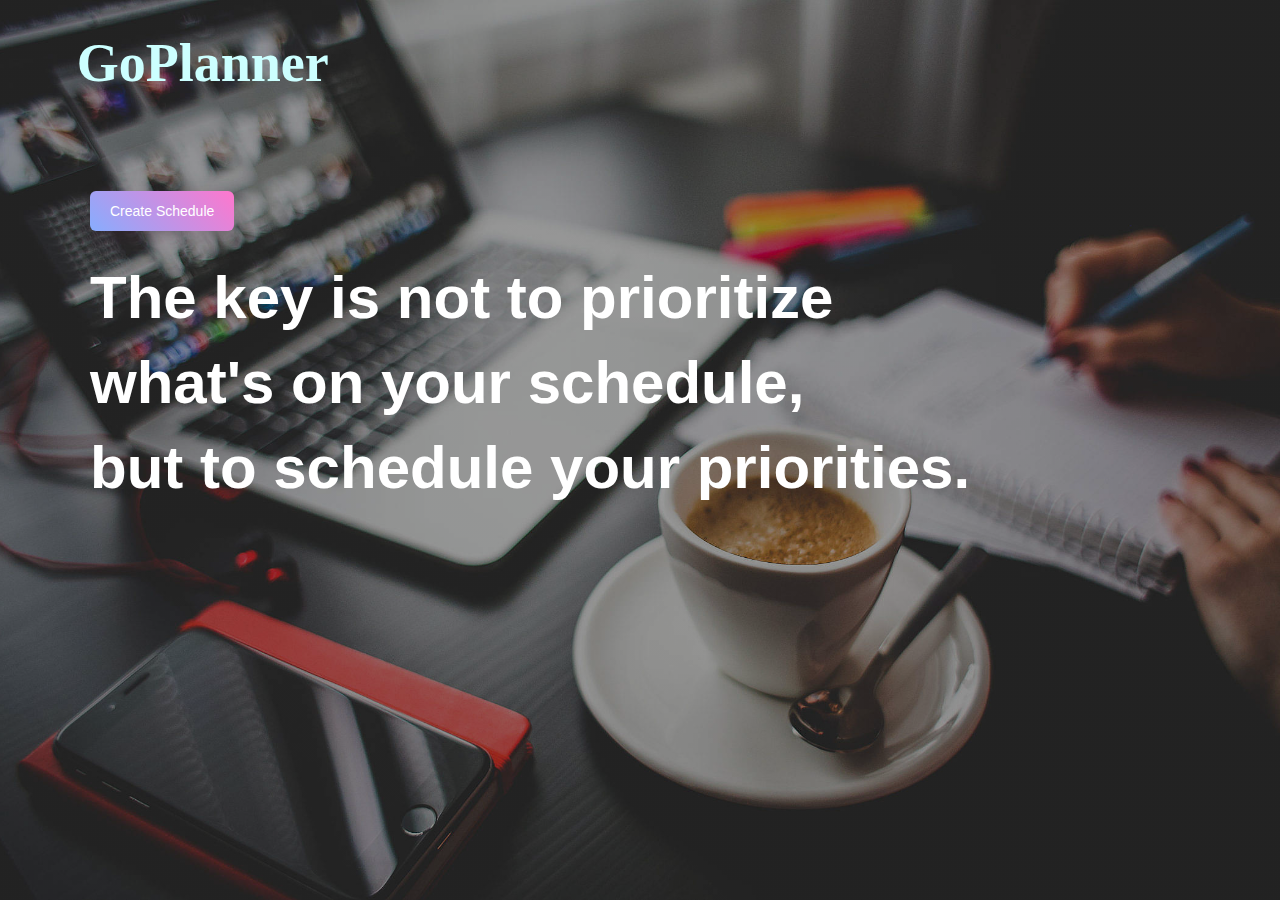
<file: index.html>
<!DOCTYPE html>
<html>

	<head>


		<title>Go Planner</title>

		<link rel="stylesheet" type="text/css" href="style.css">

		<link rel="stylesheet" type="text/css" href="bootstrap/bootstrap-theme.min.css">

		<link rel="stylesheet" type="text/css" href="bootstrap/bootstrap.min.css">

	</head>

	<body>

		<section class="container" id="home">
			
			<div class="row">

		<!-- Web Logo -->
				
				<div class="logo">

				<h1 id="textlogo">GoPlanner</h1>

				</div>

			</div>

			<br>
			<br>
			<br>
			<br>

			<div class="row" id="content">

			<!-- Create Schedule Button -->
				
				<a href="taskandsched.html" class="firstbtn">Create Schedule</a>

			<!-- Quote -->
			
				<h1>The key is not to prioritize <br> what's on your schedule, <br> but to schedule your priorities.</h1>

			</div>

		</section>

		

	</body>

</html>
</file>
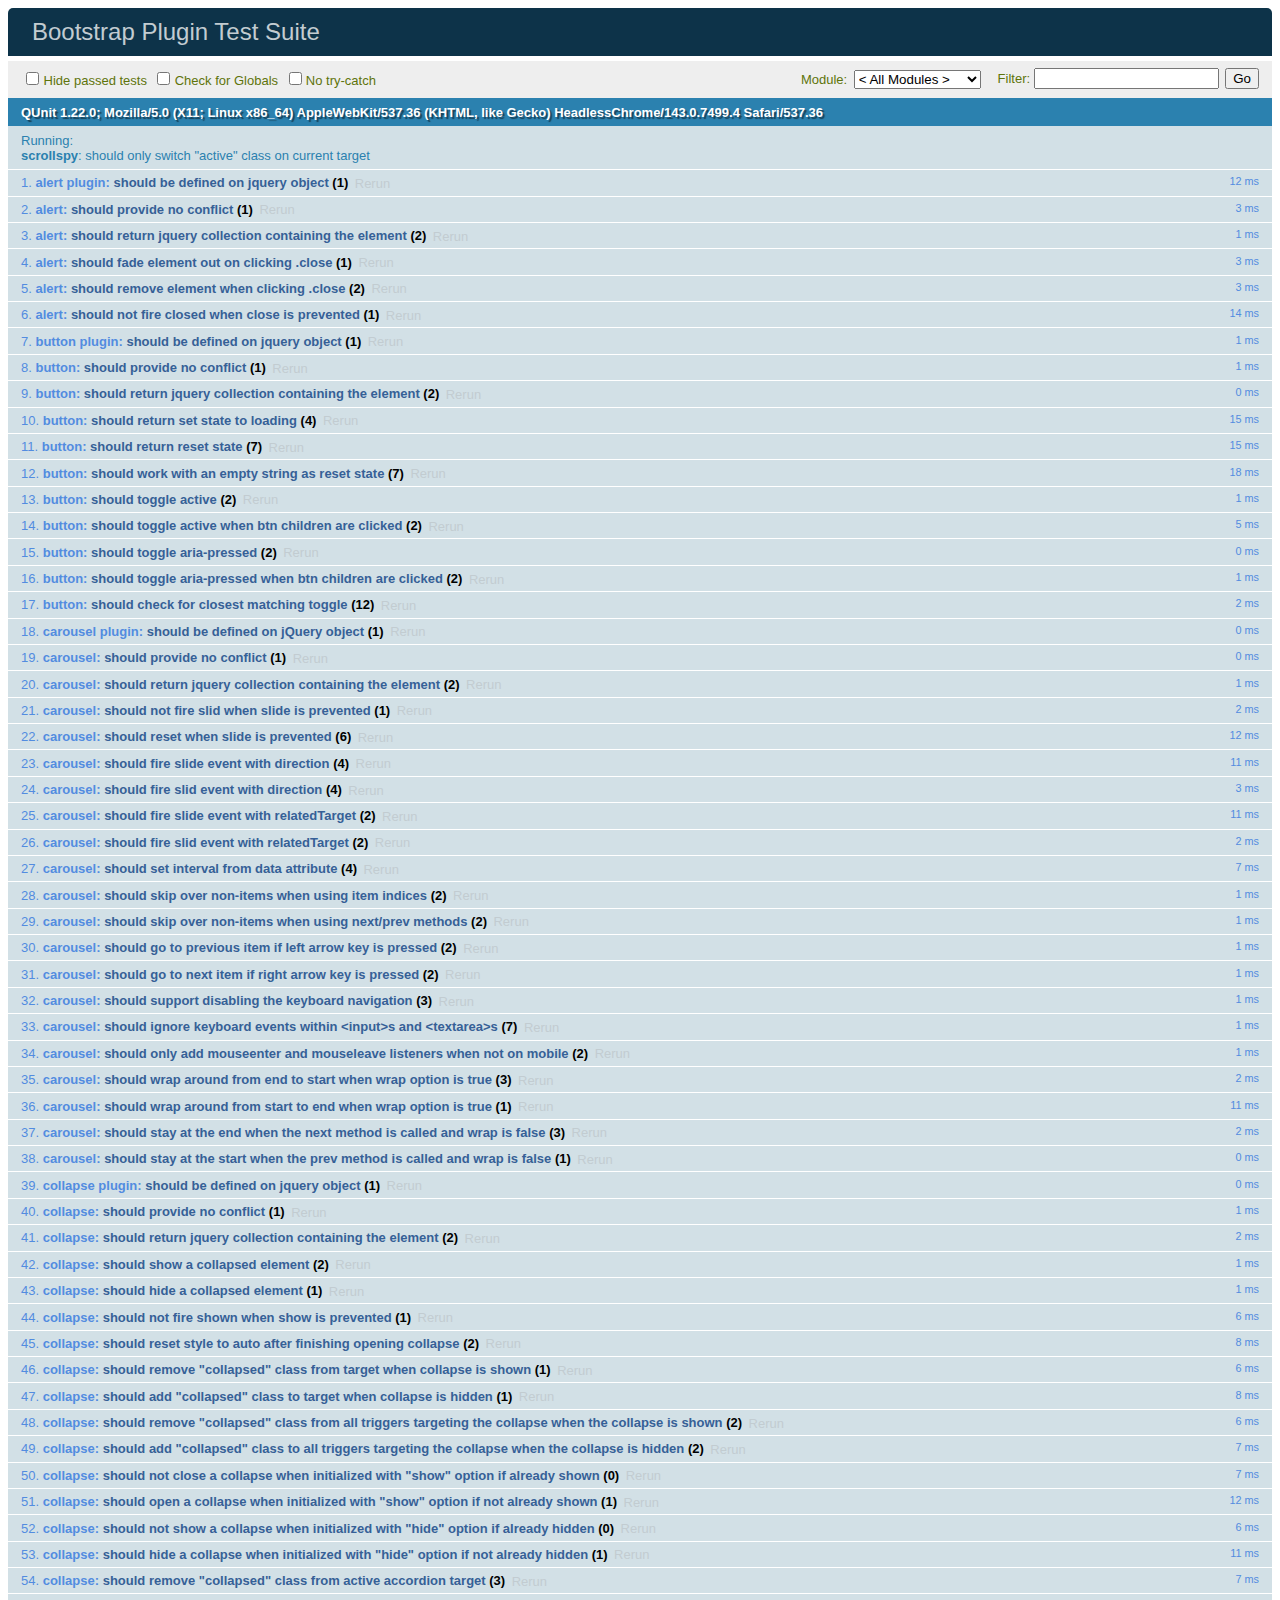
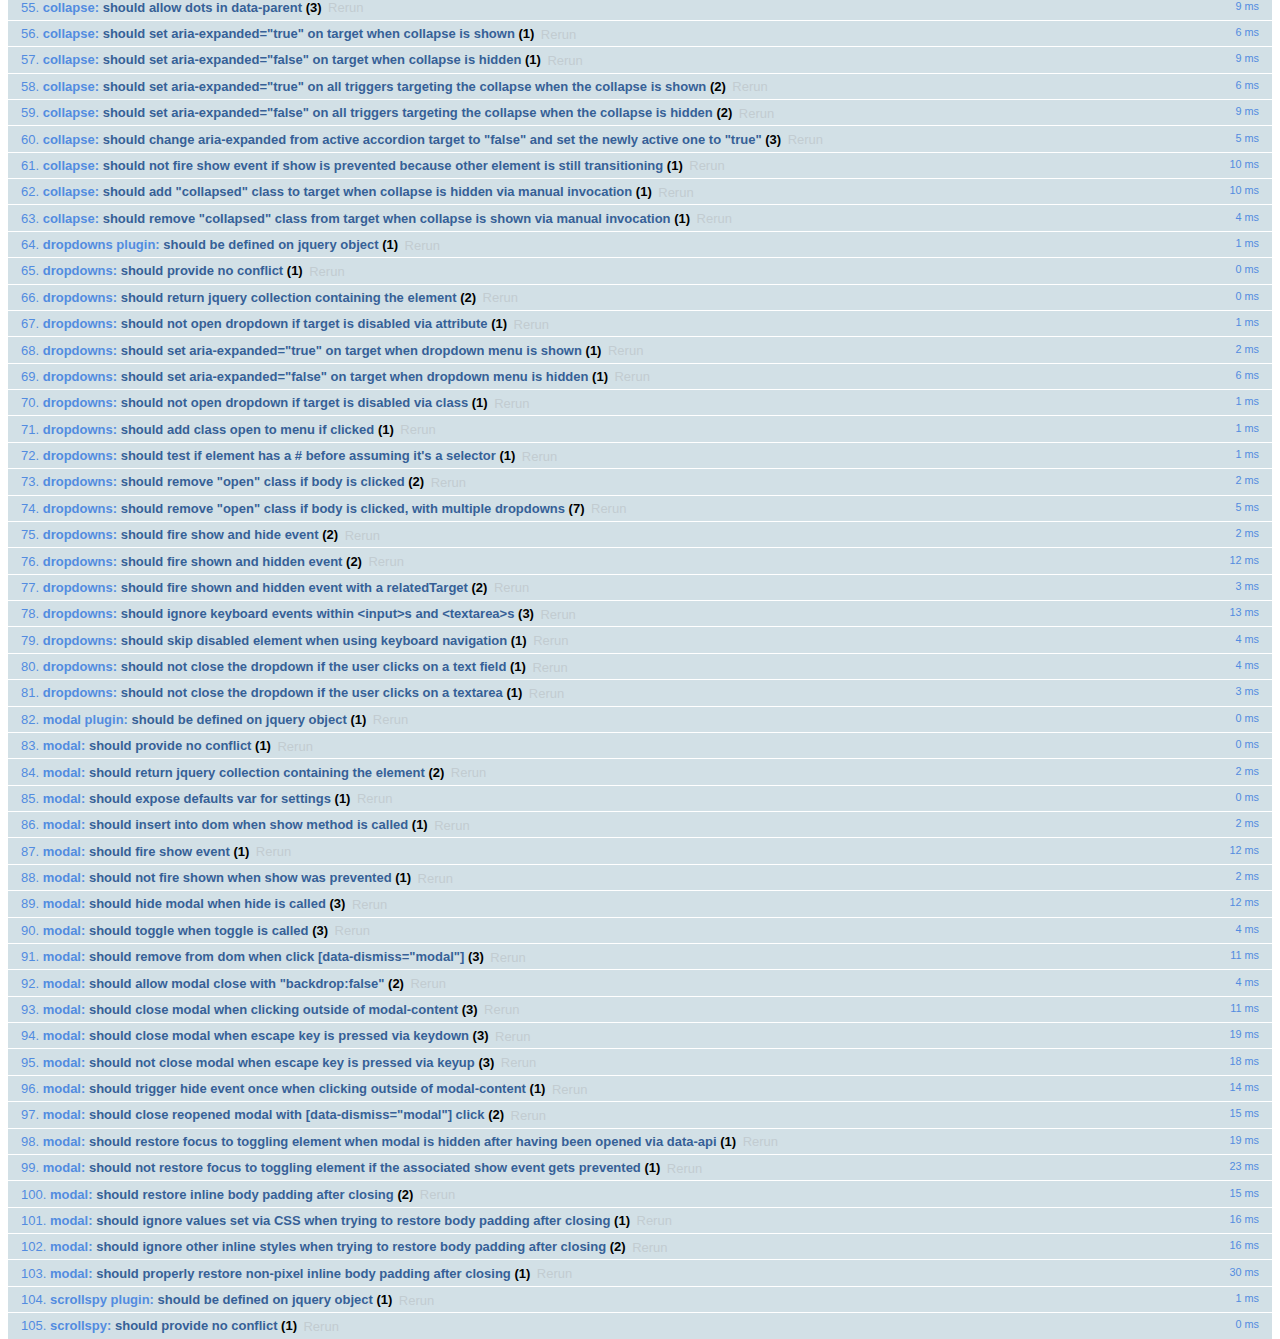
<file: bootstrap/bootstrap-3.3.7/js/tests/index.html>
<!DOCTYPE html>
<html>
  <head>
    <meta charset="utf-8">
    <title>Bootstrap Plugin Test Suite</title>
    <meta name="viewport" content="width=device-width, initial-scale=1">

    <!-- jQuery -->
    <script src="vendor/jquery.min.js"></script>
    <script>
      // Disable jQuery event aliases to ensure we don't accidentally use any of them
      (function () {
        var eventAliases = [
          'blur',
          'focus',
          'focusin',
          'focusout',
          'load',
          'resize',
          'scroll',
          'unload',
          'click',
          'dblclick',
          'mousedown',
          'mouseup',
          'mousemove',
          'mouseover',
          'mouseout',
          'mouseenter',
          'mouseleave',
          'change',
          'select',
          'submit',
          'keydown',
          'keypress',
          'keyup',
          'error',
          'contextmenu',
          'hover',
          'bind',
          'unbind',
          'delegate',
          'undelegate'
        ]
        for (var i = 0; i < eventAliases.length; i++) {
          var eventAlias = eventAliases[i]
          $.fn[eventAlias] = function () {
            throw new Error('Using the ".' + eventAlias + '()" method is not allowed, so that Bootstrap can be compatible with custom jQuery builds which exclude the "event aliases" module that defines said method. See https://github.com/twbs/bootstrap/blob/master/CONTRIBUTING.md#js')
          }
        }
      })()
    </script>

    <!-- QUnit -->
    <link rel="stylesheet" href="vendor/qunit.css" media="screen">
    <script src="vendor/qunit.js"></script>
    <script>
      // See https://github.com/axemclion/grunt-saucelabs#test-result-details-with-qunit
      var log = []
      // Require assert.expect in each test
      QUnit.config.requireExpects = true
      QUnit.done(function (testResults) {
        var tests = []
        for (var i = 0, len = log.length; i < len; i++) {
          var details = log[i]
          tests.push({
            name: details.name,
            result: details.result,
            expected: details.expected,
            actual: details.actual,
            source: details.source
          })
        }
        testResults.tests = tests

        window.global_test_results = testResults
      })

      QUnit.testStart(function (testDetails) {
        $(window).scrollTop(0)
        QUnit.log(function (details) {
          if (!details.result) {
            details.name = testDetails.name
            log.push(details)
          }
        })
      })

      // Cleanup
      QUnit.testDone(function () {
        $('#qunit-fixture').empty()
        $('#modal-test, .modal-backdrop').remove()
      })

      // Display fixture on-screen on iOS to avoid false positives
      if (/iPhone|iPad|iPod/.test(navigator.userAgent)) {
        QUnit.begin(function() {
          $('#qunit-fixture').css({ top: 0, left: 0 })
        })

        QUnit.done(function () {
          $('#qunit-fixture').css({ top: '', left: '' })
        })
      }

      // Disable deprecated global QUnit method aliases in preparation for QUnit v2
      (function () {
        var methodNames = [
          'async',
          'asyncTest',
          'deepEqual',
          'equal',
          'expect',
          'module',
          'notDeepEqual',
          'notEqual',
          'notPropEqual',
          'notStrictEqual',
          'ok',
          'propEqual',
          'push',
          'start',
          'stop',
          'strictEqual',
          'test',
          'throws'
        ];
        for (var i = 0; i < methodNames.length; i++) {
          var methodName = methodNames[i];
          window[methodName] = undefined;
        }
      })();
    </script>

    <!-- Plugin sources -->
    <script>$.support.transition = false</script>
    <script src="../../js/alert.js"></script>
    <script src="../../js/button.js"></script>
    <script src="../../js/carousel.js"></script>
    <script src="../../js/collapse.js"></script>
    <script src="../../js/dropdown.js"></script>
    <script src="../../js/modal.js"></script>
    <script src="../../js/scrollspy.js"></script>
    <script src="../../js/tab.js"></script>
    <script src="../../js/tooltip.js"></script>
    <script src="../../js/popover.js"></script>
    <script src="../../js/affix.js"></script>

    <!-- Unit tests -->
    <script src="unit/alert.js"></script>
    <script src="unit/button.js"></script>
    <script src="unit/carousel.js"></script>
    <script src="unit/collapse.js"></script>
    <script src="unit/dropdown.js"></script>
    <script src="unit/modal.js"></script>
    <script src="unit/scrollspy.js"></script>
    <script src="unit/tab.js"></script>
    <script src="unit/tooltip.js"></script>
    <script src="unit/popover.js"></script>
    <script src="unit/affix.js"></script>

  </head>
  <body>
    <div id="qunit-container">
      <div id="qunit"></div>
      <div id="qunit-fixture"></div>
    </div>
  </body>
</html>
</file>
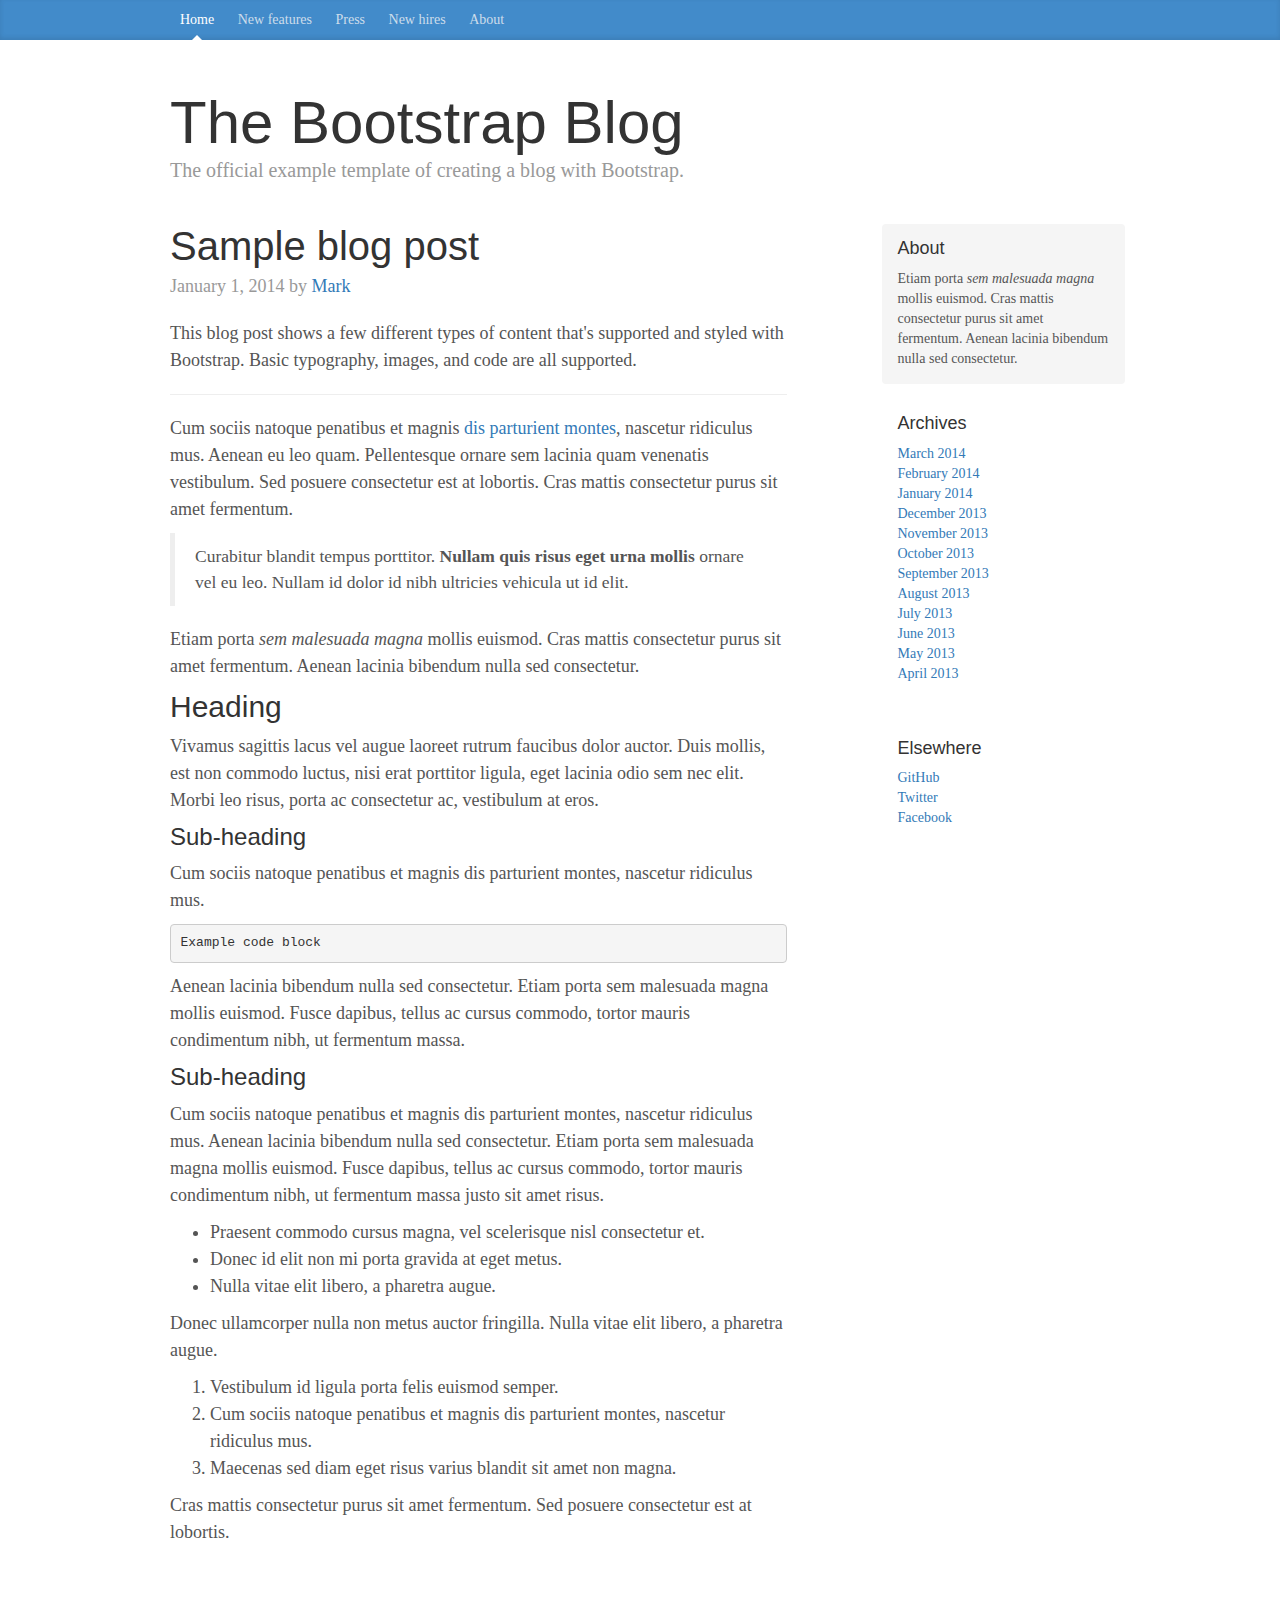
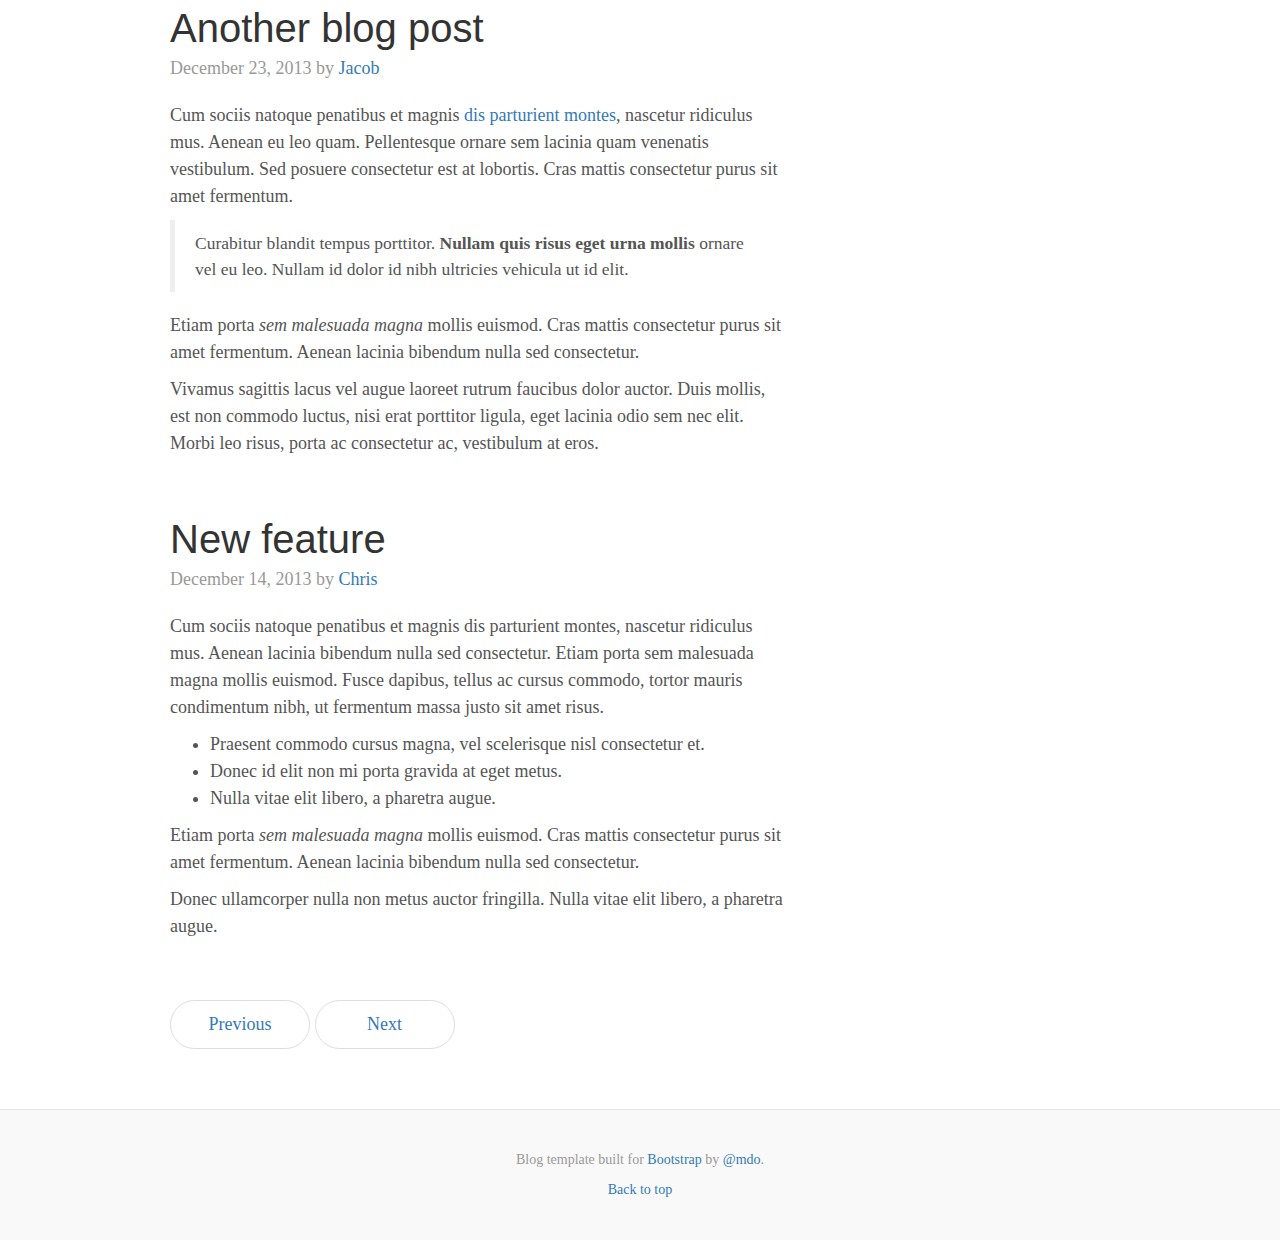
<file: bootstrap/bootstrap-3.3.7/docs/examples/blog/index.html>
<!DOCTYPE html>
<html lang="en">
  <head>
    <meta charset="utf-8">
    <meta http-equiv="X-UA-Compatible" content="IE=edge">
    <meta name="viewport" content="width=device-width, initial-scale=1">
    <!-- The above 3 meta tags *must* come first in the head; any other head content must come *after* these tags -->
    <meta name="description" content="">
    <meta name="author" content="">
    <link rel="icon" href="../../favicon.ico">

    <title>Blog Template for Bootstrap</title>

    <!-- Bootstrap core CSS -->
    <link href="../../dist/css/bootstrap.min.css" rel="stylesheet">

    <!-- IE10 viewport hack for Surface/desktop Windows 8 bug -->
    <link href="../../assets/css/ie10-viewport-bug-workaround.css" rel="stylesheet">

    <!-- Custom styles for this template -->
    <link href="blog.css" rel="stylesheet">

    <!-- Just for debugging purposes. Don't actually copy these 2 lines! -->
    <!--[if lt IE 9]><script src="../../assets/js/ie8-responsive-file-warning.js"></script><![endif]-->
    <script src="../../assets/js/ie-emulation-modes-warning.js"></script>

    <!-- HTML5 shim and Respond.js for IE8 support of HTML5 elements and media queries -->
    <!--[if lt IE 9]>
      <script src="https://oss.maxcdn.com/html5shiv/3.7.3/html5shiv.min.js"></script>
      <script src="https://oss.maxcdn.com/respond/1.4.2/respond.min.js"></script>
    <![endif]-->
  </head>

  <body>

    <div class="blog-masthead">
      <div class="container">
        <nav class="blog-nav">
          <a class="blog-nav-item active" href="#">Home</a>
          <a class="blog-nav-item" href="#">New features</a>
          <a class="blog-nav-item" href="#">Press</a>
          <a class="blog-nav-item" href="#">New hires</a>
          <a class="blog-nav-item" href="#">About</a>
        </nav>
      </div>
    </div>

    <div class="container">

      <div class="blog-header">
        <h1 class="blog-title">The Bootstrap Blog</h1>
        <p class="lead blog-description">The official example template of creating a blog with Bootstrap.</p>
      </div>

      <div class="row">

        <div class="col-sm-8 blog-main">

          <div class="blog-post">
            <h2 class="blog-post-title">Sample blog post</h2>
            <p class="blog-post-meta">January 1, 2014 by <a href="#">Mark</a></p>

            <p>This blog post shows a few different types of content that's supported and styled with Bootstrap. Basic typography, images, and code are all supported.</p>
            <hr>
            <p>Cum sociis natoque penatibus et magnis <a href="#">dis parturient montes</a>, nascetur ridiculus mus. Aenean eu leo quam. Pellentesque ornare sem lacinia quam venenatis vestibulum. Sed posuere consectetur est at lobortis. Cras mattis consectetur purus sit amet fermentum.</p>
            <blockquote>
              <p>Curabitur blandit tempus porttitor. <strong>Nullam quis risus eget urna mollis</strong> ornare vel eu leo. Nullam id dolor id nibh ultricies vehicula ut id elit.</p>
            </blockquote>
            <p>Etiam porta <em>sem malesuada magna</em> mollis euismod. Cras mattis consectetur purus sit amet fermentum. Aenean lacinia bibendum nulla sed consectetur.</p>
            <h2>Heading</h2>
            <p>Vivamus sagittis lacus vel augue laoreet rutrum faucibus dolor auctor. Duis mollis, est non commodo luctus, nisi erat porttitor ligula, eget lacinia odio sem nec elit. Morbi leo risus, porta ac consectetur ac, vestibulum at eros.</p>
            <h3>Sub-heading</h3>
            <p>Cum sociis natoque penatibus et magnis dis parturient montes, nascetur ridiculus mus.</p>
            <pre><code>Example code block</code></pre>
            <p>Aenean lacinia bibendum nulla sed consectetur. Etiam porta sem malesuada magna mollis euismod. Fusce dapibus, tellus ac cursus commodo, tortor mauris condimentum nibh, ut fermentum massa.</p>
            <h3>Sub-heading</h3>
            <p>Cum sociis natoque penatibus et magnis dis parturient montes, nascetur ridiculus mus. Aenean lacinia bibendum nulla sed consectetur. Etiam porta sem malesuada magna mollis euismod. Fusce dapibus, tellus ac cursus commodo, tortor mauris condimentum nibh, ut fermentum massa justo sit amet risus.</p>
            <ul>
              <li>Praesent commodo cursus magna, vel scelerisque nisl consectetur et.</li>
              <li>Donec id elit non mi porta gravida at eget metus.</li>
              <li>Nulla vitae elit libero, a pharetra augue.</li>
            </ul>
            <p>Donec ullamcorper nulla non metus auctor fringilla. Nulla vitae elit libero, a pharetra augue.</p>
            <ol>
              <li>Vestibulum id ligula porta felis euismod semper.</li>
              <li>Cum sociis natoque penatibus et magnis dis parturient montes, nascetur ridiculus mus.</li>
              <li>Maecenas sed diam eget risus varius blandit sit amet non magna.</li>
            </ol>
            <p>Cras mattis consectetur purus sit amet fermentum. Sed posuere consectetur est at lobortis.</p>
          </div><!-- /.blog-post -->

          <div class="blog-post">
            <h2 class="blog-post-title">Another blog post</h2>
            <p class="blog-post-meta">December 23, 2013 by <a href="#">Jacob</a></p>

            <p>Cum sociis natoque penatibus et magnis <a href="#">dis parturient montes</a>, nascetur ridiculus mus. Aenean eu leo quam. Pellentesque ornare sem lacinia quam venenatis vestibulum. Sed posuere consectetur est at lobortis. Cras mattis consectetur purus sit amet fermentum.</p>
            <blockquote>
              <p>Curabitur blandit tempus porttitor. <strong>Nullam quis risus eget urna mollis</strong> ornare vel eu leo. Nullam id dolor id nibh ultricies vehicula ut id elit.</p>
            </blockquote>
            <p>Etiam porta <em>sem malesuada magna</em> mollis euismod. Cras mattis consectetur purus sit amet fermentum. Aenean lacinia bibendum nulla sed consectetur.</p>
            <p>Vivamus sagittis lacus vel augue laoreet rutrum faucibus dolor auctor. Duis mollis, est non commodo luctus, nisi erat porttitor ligula, eget lacinia odio sem nec elit. Morbi leo risus, porta ac consectetur ac, vestibulum at eros.</p>
          </div><!-- /.blog-post -->

          <div class="blog-post">
            <h2 class="blog-post-title">New feature</h2>
            <p class="blog-post-meta">December 14, 2013 by <a href="#">Chris</a></p>

            <p>Cum sociis natoque penatibus et magnis dis parturient montes, nascetur ridiculus mus. Aenean lacinia bibendum nulla sed consectetur. Etiam porta sem malesuada magna mollis euismod. Fusce dapibus, tellus ac cursus commodo, tortor mauris condimentum nibh, ut fermentum massa justo sit amet risus.</p>
            <ul>
              <li>Praesent commodo cursus magna, vel scelerisque nisl consectetur et.</li>
              <li>Donec id elit non mi porta gravida at eget metus.</li>
              <li>Nulla vitae elit libero, a pharetra augue.</li>
            </ul>
            <p>Etiam porta <em>sem malesuada magna</em> mollis euismod. Cras mattis consectetur purus sit amet fermentum. Aenean lacinia bibendum nulla sed consectetur.</p>
            <p>Donec ullamcorper nulla non metus auctor fringilla. Nulla vitae elit libero, a pharetra augue.</p>
          </div><!-- /.blog-post -->

          <nav>
            <ul class="pager">
              <li><a href="#">Previous</a></li>
              <li><a href="#">Next</a></li>
            </ul>
          </nav>

        </div><!-- /.blog-main -->

        <div class="col-sm-3 col-sm-offset-1 blog-sidebar">
          <div class="sidebar-module sidebar-module-inset">
            <h4>About</h4>
            <p>Etiam porta <em>sem malesuada magna</em> mollis euismod. Cras mattis consectetur purus sit amet fermentum. Aenean lacinia bibendum nulla sed consectetur.</p>
          </div>
          <div class="sidebar-module">
            <h4>Archives</h4>
            <ol class="list-unstyled">
              <li><a href="#">March 2014</a></li>
              <li><a href="#">February 2014</a></li>
              <li><a href="#">January 2014</a></li>
              <li><a href="#">December 2013</a></li>
              <li><a href="#">November 2013</a></li>
              <li><a href="#">October 2013</a></li>
              <li><a href="#">September 2013</a></li>
              <li><a href="#">August 2013</a></li>
              <li><a href="#">July 2013</a></li>
              <li><a href="#">June 2013</a></li>
              <li><a href="#">May 2013</a></li>
              <li><a href="#">April 2013</a></li>
            </ol>
          </div>
          <div class="sidebar-module">
            <h4>Elsewhere</h4>
            <ol class="list-unstyled">
              <li><a href="#">GitHub</a></li>
              <li><a href="#">Twitter</a></li>
              <li><a href="#">Facebook</a></li>
            </ol>
          </div>
        </div><!-- /.blog-sidebar -->

      </div><!-- /.row -->

    </div><!-- /.container -->

    <footer class="blog-footer">
      <p>Blog template built for <a href="http://getbootstrap.com">Bootstrap</a> by <a href="https://twitter.com/mdo">@mdo</a>.</p>
      <p>
        <a href="#">Back to top</a>
      </p>
    </footer>


    <!-- Bootstrap core JavaScript
    ================================================== -->
    <!-- Placed at the end of the document so the pages load faster -->
    <script src="https://ajax.googleapis.com/ajax/libs/jquery/1.12.4/jquery.min.js"></script>
    <script>window.jQuery || document.write('<script src="../../assets/js/vendor/jquery.min.js"><\/script>')</script>
    <script src="../../dist/js/bootstrap.min.js"></script>
    <!-- IE10 viewport hack for Surface/desktop Windows 8 bug -->
    <script src="../../assets/js/ie10-viewport-bug-workaround.js"></script>
  </body>
</html>
</file>
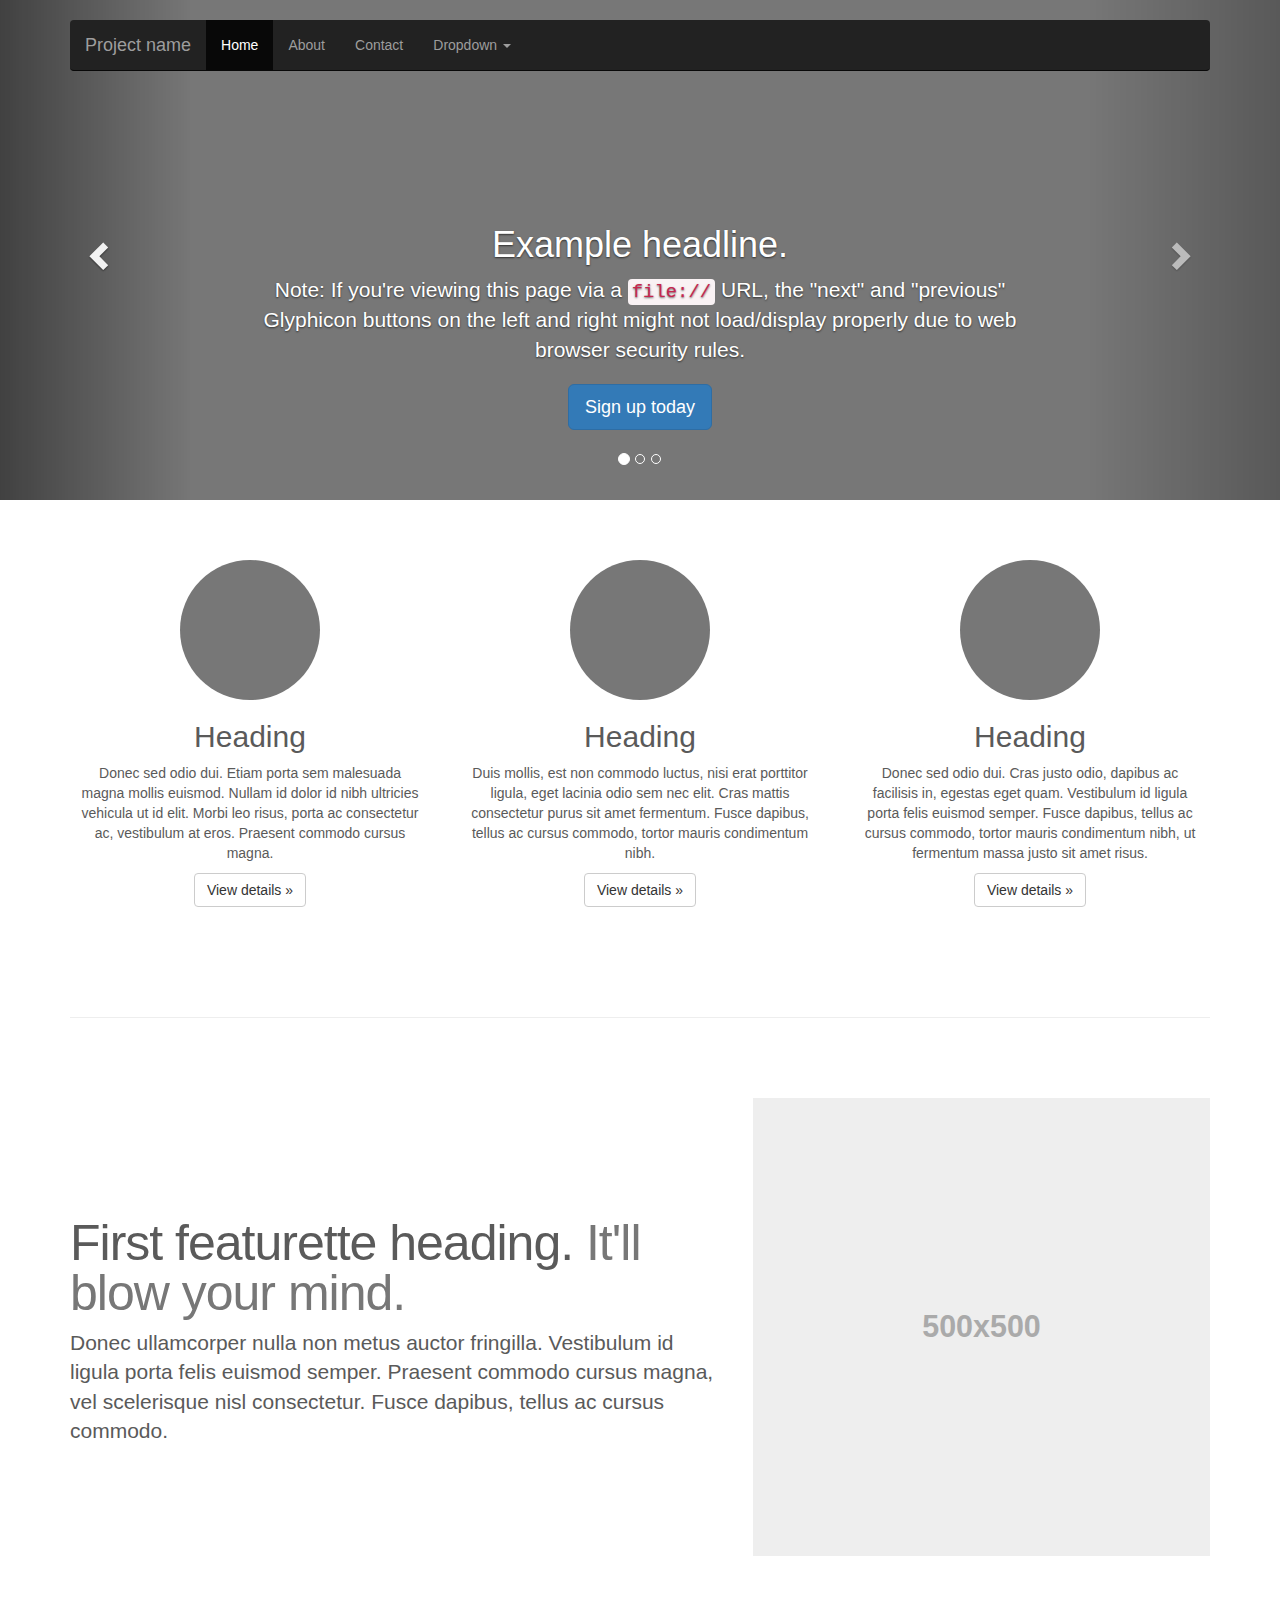
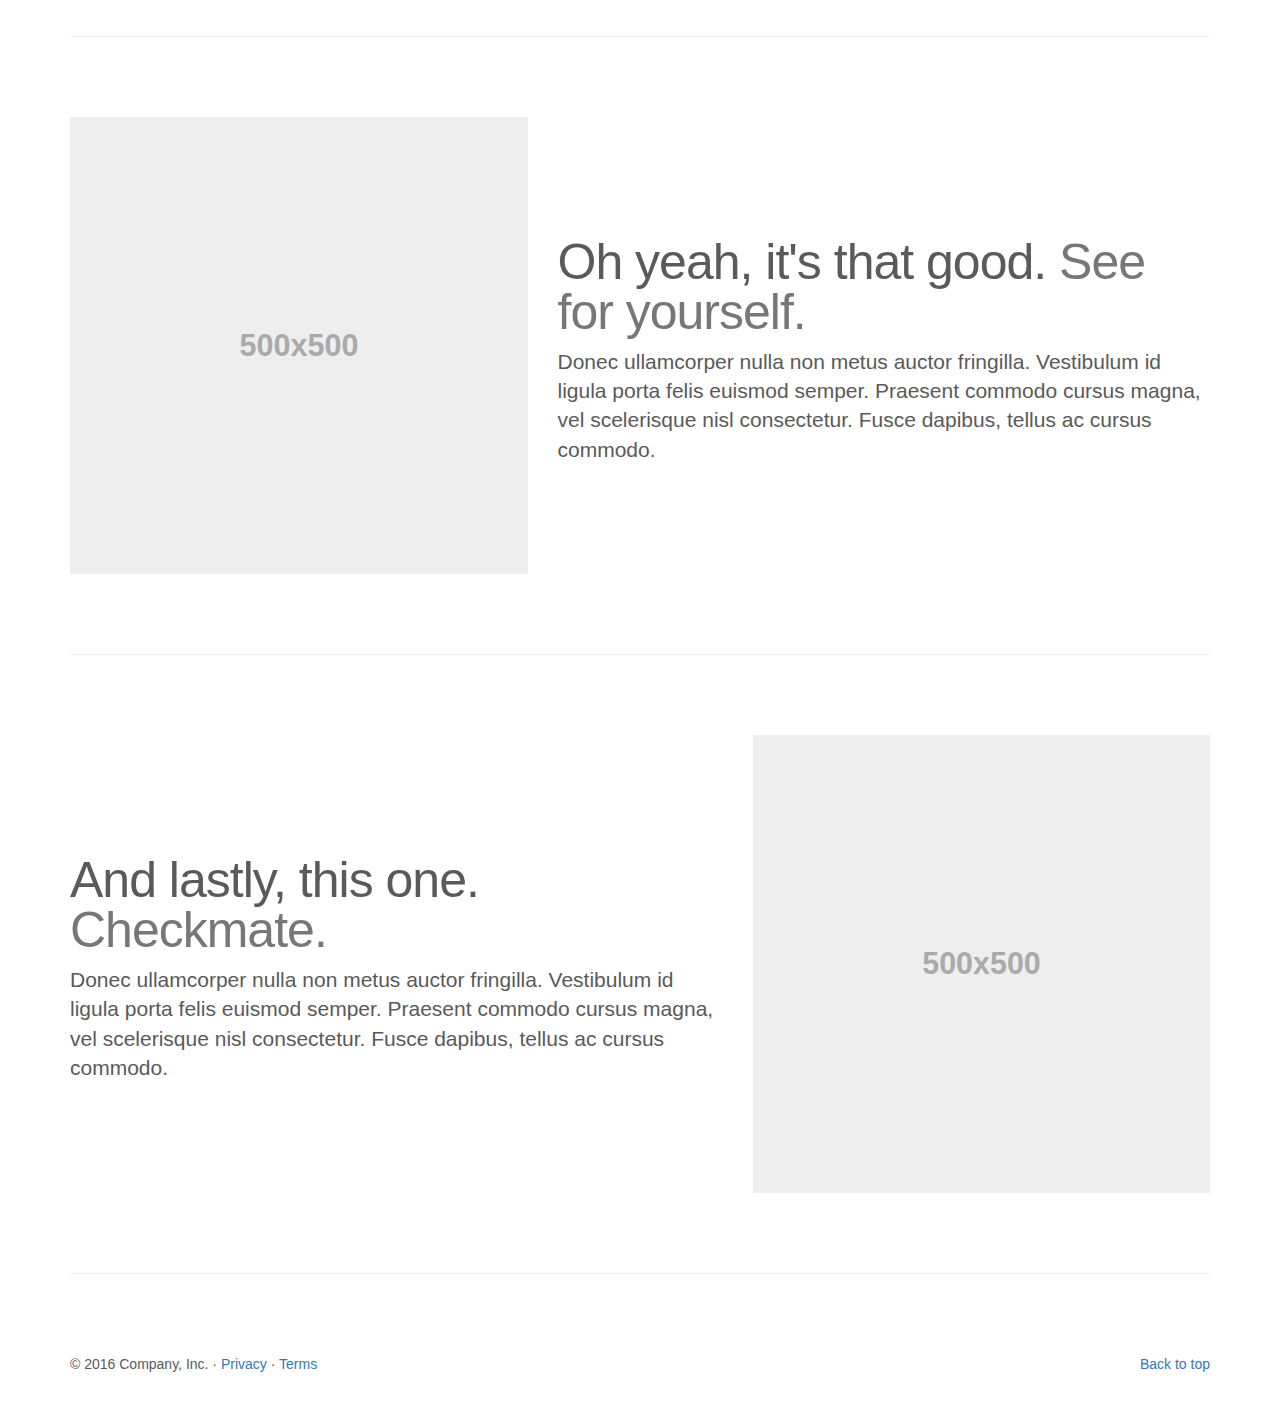
<file: bootstrap/bootstrap-3.3.7/docs/examples/carousel/index.html>
<!DOCTYPE html>
<html lang="en">
  <head>
    <meta charset="utf-8">
    <meta http-equiv="X-UA-Compatible" content="IE=edge">
    <meta name="viewport" content="width=device-width, initial-scale=1">
    <!-- The above 3 meta tags *must* come first in the head; any other head content must come *after* these tags -->
    <meta name="description" content="">
    <meta name="author" content="">
    <link rel="icon" href="../../favicon.ico">

    <title>Carousel Template for Bootstrap</title>

    <!-- Bootstrap core CSS -->
    <link href="../../dist/css/bootstrap.min.css" rel="stylesheet">

    <!-- IE10 viewport hack for Surface/desktop Windows 8 bug -->
    <link href="../../assets/css/ie10-viewport-bug-workaround.css" rel="stylesheet">

    <!-- Just for debugging purposes. Don't actually copy these 2 lines! -->
    <!--[if lt IE 9]><script src="../../assets/js/ie8-responsive-file-warning.js"></script><![endif]-->
    <script src="../../assets/js/ie-emulation-modes-warning.js"></script>

    <!-- HTML5 shim and Respond.js for IE8 support of HTML5 elements and media queries -->
    <!--[if lt IE 9]>
      <script src="https://oss.maxcdn.com/html5shiv/3.7.3/html5shiv.min.js"></script>
      <script src="https://oss.maxcdn.com/respond/1.4.2/respond.min.js"></script>
    <![endif]-->

    <!-- Custom styles for this template -->
    <link href="carousel.css" rel="stylesheet">
  </head>
<!-- NAVBAR
================================================== -->
  <body>
    <div class="navbar-wrapper">
      <div class="container">

        <nav class="navbar navbar-inverse navbar-static-top">
          <div class="container">
            <div class="navbar-header">
              <button type="button" class="navbar-toggle collapsed" data-toggle="collapse" data-target="#navbar" aria-expanded="false" aria-controls="navbar">
                <span class="sr-only">Toggle navigation</span>
                <span class="icon-bar"></span>
                <span class="icon-bar"></span>
                <span class="icon-bar"></span>
              </button>
              <a class="navbar-brand" href="#">Project name</a>
            </div>
            <div id="navbar" class="navbar-collapse collapse">
              <ul class="nav navbar-nav">
                <li class="active"><a href="#">Home</a></li>
                <li><a href="#about">About</a></li>
                <li><a href="#contact">Contact</a></li>
                <li class="dropdown">
                  <a href="#" class="dropdown-toggle" data-toggle="dropdown" role="button" aria-haspopup="true" aria-expanded="false">Dropdown <span class="caret"></span></a>
                  <ul class="dropdown-menu">
                    <li><a href="#">Action</a></li>
                    <li><a href="#">Another action</a></li>
                    <li><a href="#">Something else here</a></li>
                    <li role="separator" class="divider"></li>
                    <li class="dropdown-header">Nav header</li>
                    <li><a href="#">Separated link</a></li>
                    <li><a href="#">One more separated link</a></li>
                  </ul>
                </li>
              </ul>
            </div>
          </div>
        </nav>

      </div>
    </div>


    <!-- Carousel
    ================================================== -->
    <div id="myCarousel" class="carousel slide" data-ride="carousel">
      <!-- Indicators -->
      <ol class="carousel-indicators">
        <li data-target="#myCarousel" data-slide-to="0" class="active"></li>
        <li data-target="#myCarousel" data-slide-to="1"></li>
        <li data-target="#myCarousel" data-slide-to="2"></li>
      </ol>
      <div class="carousel-inner" role="listbox">
        <div class="item active">
          <img class="first-slide" src="[data-uri]" alt="First slide">
          <div class="container">
            <div class="carousel-caption">
              <h1>Example headline.</h1>
              <p>Note: If you're viewing this page via a <code>file://</code> URL, the "next" and "previous" Glyphicon buttons on the left and right might not load/display properly due to web browser security rules.</p>
              <p><a class="btn btn-lg btn-primary" href="#" role="button">Sign up today</a></p>
            </div>
          </div>
        </div>
        <div class="item">
          <img class="second-slide" src="[data-uri]" alt="Second slide">
          <div class="container">
            <div class="carousel-caption">
              <h1>Another example headline.</h1>
              <p>Cras justo odio, dapibus ac facilisis in, egestas eget quam. Donec id elit non mi porta gravida at eget metus. Nullam id dolor id nibh ultricies vehicula ut id elit.</p>
              <p><a class="btn btn-lg btn-primary" href="#" role="button">Learn more</a></p>
            </div>
          </div>
        </div>
        <div class="item">
          <img class="third-slide" src="[data-uri]" alt="Third slide">
          <div class="container">
            <div class="carousel-caption">
              <h1>One more for good measure.</h1>
              <p>Cras justo odio, dapibus ac facilisis in, egestas eget quam. Donec id elit non mi porta gravida at eget metus. Nullam id dolor id nibh ultricies vehicula ut id elit.</p>
              <p><a class="btn btn-lg btn-primary" href="#" role="button">Browse gallery</a></p>
            </div>
          </div>
        </div>
      </div>
      <a class="left carousel-control" href="#myCarousel" role="button" data-slide="prev">
        <span class="glyphicon glyphicon-chevron-left" aria-hidden="true"></span>
        <span class="sr-only">Previous</span>
      </a>
      <a class="right carousel-control" href="#myCarousel" role="button" data-slide="next">
        <span class="glyphicon glyphicon-chevron-right" aria-hidden="true"></span>
        <span class="sr-only">Next</span>
      </a>
    </div><!-- /.carousel -->


    <!-- Marketing messaging and featurettes
    ================================================== -->
    <!-- Wrap the rest of the page in another container to center all the content. -->

    <div class="container marketing">

      <!-- Three columns of text below the carousel -->
      <div class="row">
        <div class="col-lg-4">
          <img class="img-circle" src="[data-uri]" alt="Generic placeholder image" width="140" height="140">
          <h2>Heading</h2>
          <p>Donec sed odio dui. Etiam porta sem malesuada magna mollis euismod. Nullam id dolor id nibh ultricies vehicula ut id elit. Morbi leo risus, porta ac consectetur ac, vestibulum at eros. Praesent commodo cursus magna.</p>
          <p><a class="btn btn-default" href="#" role="button">View details &raquo;</a></p>
        </div><!-- /.col-lg-4 -->
        <div class="col-lg-4">
          <img class="img-circle" src="[data-uri]" alt="Generic placeholder image" width="140" height="140">
          <h2>Heading</h2>
          <p>Duis mollis, est non commodo luctus, nisi erat porttitor ligula, eget lacinia odio sem nec elit. Cras mattis consectetur purus sit amet fermentum. Fusce dapibus, tellus ac cursus commodo, tortor mauris condimentum nibh.</p>
          <p><a class="btn btn-default" href="#" role="button">View details &raquo;</a></p>
        </div><!-- /.col-lg-4 -->
        <div class="col-lg-4">
          <img class="img-circle" src="[data-uri]" alt="Generic placeholder image" width="140" height="140">
          <h2>Heading</h2>
          <p>Donec sed odio dui. Cras justo odio, dapibus ac facilisis in, egestas eget quam. Vestibulum id ligula porta felis euismod semper. Fusce dapibus, tellus ac cursus commodo, tortor mauris condimentum nibh, ut fermentum massa justo sit amet risus.</p>
          <p><a class="btn btn-default" href="#" role="button">View details &raquo;</a></p>
        </div><!-- /.col-lg-4 -->
      </div><!-- /.row -->


      <!-- START THE FEATURETTES -->

      <hr class="featurette-divider">

      <div class="row featurette">
        <div class="col-md-7">
          <h2 class="featurette-heading">First featurette heading. <span class="text-muted">It'll blow your mind.</span></h2>
          <p class="lead">Donec ullamcorper nulla non metus auctor fringilla. Vestibulum id ligula porta felis euismod semper. Praesent commodo cursus magna, vel scelerisque nisl consectetur. Fusce dapibus, tellus ac cursus commodo.</p>
        </div>
        <div class="col-md-5">
          <img class="featurette-image img-responsive center-block" data-src="holder.js/500x500/auto" alt="Generic placeholder image">
        </div>
      </div>

      <hr class="featurette-divider">

      <div class="row featurette">
        <div class="col-md-7 col-md-push-5">
          <h2 class="featurette-heading">Oh yeah, it's that good. <span class="text-muted">See for yourself.</span></h2>
          <p class="lead">Donec ullamcorper nulla non metus auctor fringilla. Vestibulum id ligula porta felis euismod semper. Praesent commodo cursus magna, vel scelerisque nisl consectetur. Fusce dapibus, tellus ac cursus commodo.</p>
        </div>
        <div class="col-md-5 col-md-pull-7">
          <img class="featurette-image img-responsive center-block" data-src="holder.js/500x500/auto" alt="Generic placeholder image">
        </div>
      </div>

      <hr class="featurette-divider">

      <div class="row featurette">
        <div class="col-md-7">
          <h2 class="featurette-heading">And lastly, this one. <span class="text-muted">Checkmate.</span></h2>
          <p class="lead">Donec ullamcorper nulla non metus auctor fringilla. Vestibulum id ligula porta felis euismod semper. Praesent commodo cursus magna, vel scelerisque nisl consectetur. Fusce dapibus, tellus ac cursus commodo.</p>
        </div>
        <div class="col-md-5">
          <img class="featurette-image img-responsive center-block" data-src="holder.js/500x500/auto" alt="Generic placeholder image">
        </div>
      </div>

      <hr class="featurette-divider">

      <!-- /END THE FEATURETTES -->


      <!-- FOOTER -->
      <footer>
        <p class="pull-right"><a href="#">Back to top</a></p>
        <p>&copy; 2016 Company, Inc. &middot; <a href="#">Privacy</a> &middot; <a href="#">Terms</a></p>
      </footer>

    </div><!-- /.container -->


    <!-- Bootstrap core JavaScript
    ================================================== -->
    <!-- Placed at the end of the document so the pages load faster -->
    <script src="https://ajax.googleapis.com/ajax/libs/jquery/1.12.4/jquery.min.js"></script>
    <script>window.jQuery || document.write('<script src="../../assets/js/vendor/jquery.min.js"><\/script>')</script>
    <script src="../../dist/js/bootstrap.min.js"></script>
    <!-- Just to make our placeholder images work. Don't actually copy the next line! -->
    <script src="../../assets/js/vendor/holder.min.js"></script>
    <!-- IE10 viewport hack for Surface/desktop Windows 8 bug -->
    <script src="../../assets/js/ie10-viewport-bug-workaround.js"></script>
  </body>
</html>
</file>
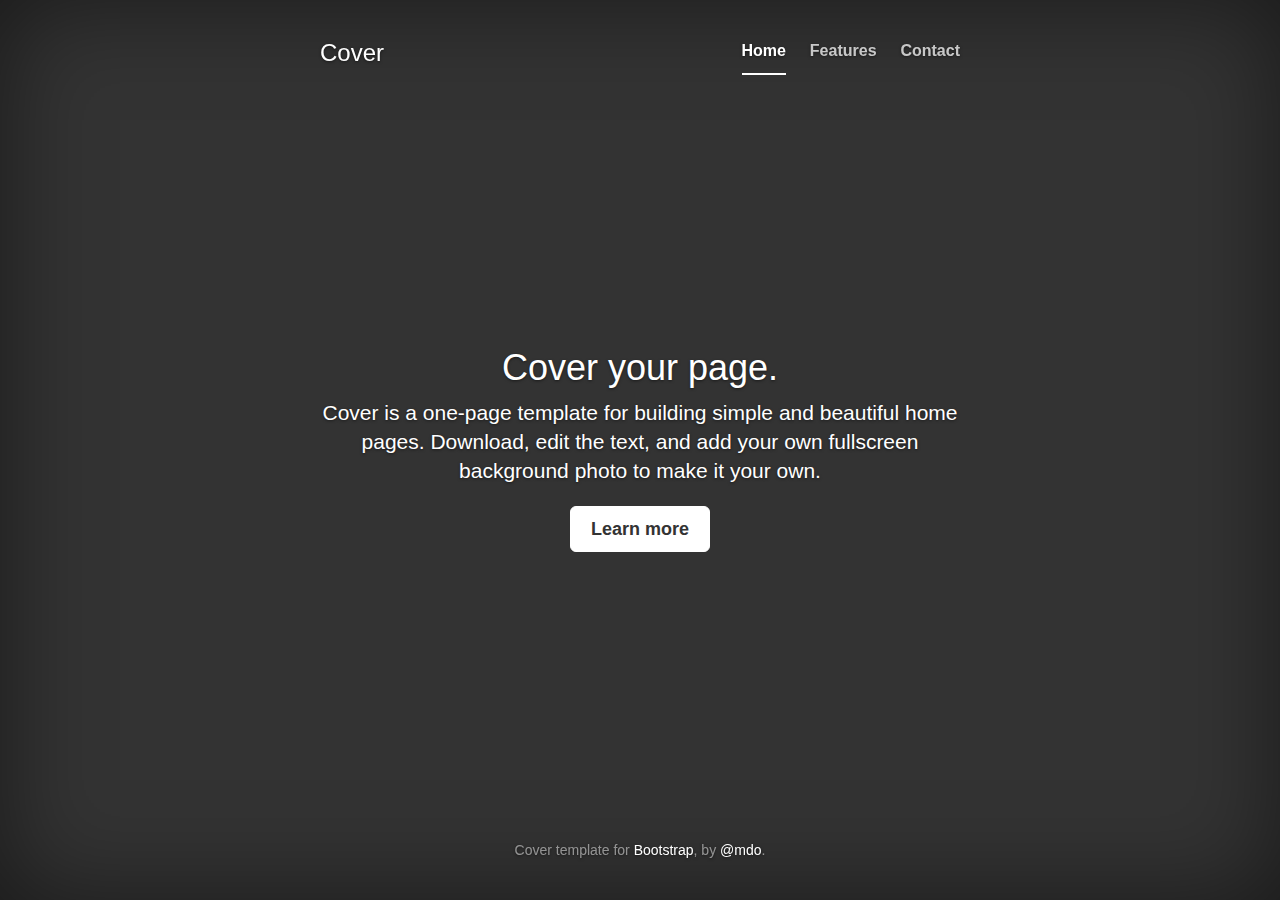
<file: bootstrap/bootstrap-3.3.7/docs/examples/cover/index.html>
<!DOCTYPE html>
<html lang="en">
  <head>
    <meta charset="utf-8">
    <meta http-equiv="X-UA-Compatible" content="IE=edge">
    <meta name="viewport" content="width=device-width, initial-scale=1">
    <!-- The above 3 meta tags *must* come first in the head; any other head content must come *after* these tags -->
    <meta name="description" content="">
    <meta name="author" content="">
    <link rel="icon" href="../../favicon.ico">

    <title>Cover Template for Bootstrap</title>

    <!-- Bootstrap core CSS -->
    <link href="../../dist/css/bootstrap.min.css" rel="stylesheet">

    <!-- IE10 viewport hack for Surface/desktop Windows 8 bug -->
    <link href="../../assets/css/ie10-viewport-bug-workaround.css" rel="stylesheet">

    <!-- Custom styles for this template -->
    <link href="cover.css" rel="stylesheet">

    <!-- Just for debugging purposes. Don't actually copy these 2 lines! -->
    <!--[if lt IE 9]><script src="../../assets/js/ie8-responsive-file-warning.js"></script><![endif]-->
    <script src="../../assets/js/ie-emulation-modes-warning.js"></script>

    <!-- HTML5 shim and Respond.js for IE8 support of HTML5 elements and media queries -->
    <!--[if lt IE 9]>
      <script src="https://oss.maxcdn.com/html5shiv/3.7.3/html5shiv.min.js"></script>
      <script src="https://oss.maxcdn.com/respond/1.4.2/respond.min.js"></script>
    <![endif]-->
  </head>

  <body>

    <div class="site-wrapper">

      <div class="site-wrapper-inner">

        <div class="cover-container">

          <div class="masthead clearfix">
            <div class="inner">
              <h3 class="masthead-brand">Cover</h3>
              <nav>
                <ul class="nav masthead-nav">
                  <li class="active"><a href="#">Home</a></li>
                  <li><a href="#">Features</a></li>
                  <li><a href="#">Contact</a></li>
                </ul>
              </nav>
            </div>
          </div>

          <div class="inner cover">
            <h1 class="cover-heading">Cover your page.</h1>
            <p class="lead">Cover is a one-page template for building simple and beautiful home pages. Download, edit the text, and add your own fullscreen background photo to make it your own.</p>
            <p class="lead">
              <a href="#" class="btn btn-lg btn-default">Learn more</a>
            </p>
          </div>

          <div class="mastfoot">
            <div class="inner">
              <p>Cover template for <a href="http://getbootstrap.com">Bootstrap</a>, by <a href="https://twitter.com/mdo">@mdo</a>.</p>
            </div>
          </div>

        </div>

      </div>

    </div>

    <!-- Bootstrap core JavaScript
    ================================================== -->
    <!-- Placed at the end of the document so the pages load faster -->
    <script src="https://ajax.googleapis.com/ajax/libs/jquery/1.12.4/jquery.min.js"></script>
    <script>window.jQuery || document.write('<script src="../../assets/js/vendor/jquery.min.js"><\/script>')</script>
    <script src="../../dist/js/bootstrap.min.js"></script>
    <!-- IE10 viewport hack for Surface/desktop Windows 8 bug -->
    <script src="../../assets/js/ie10-viewport-bug-workaround.js"></script>
  </body>
</html>
</file>
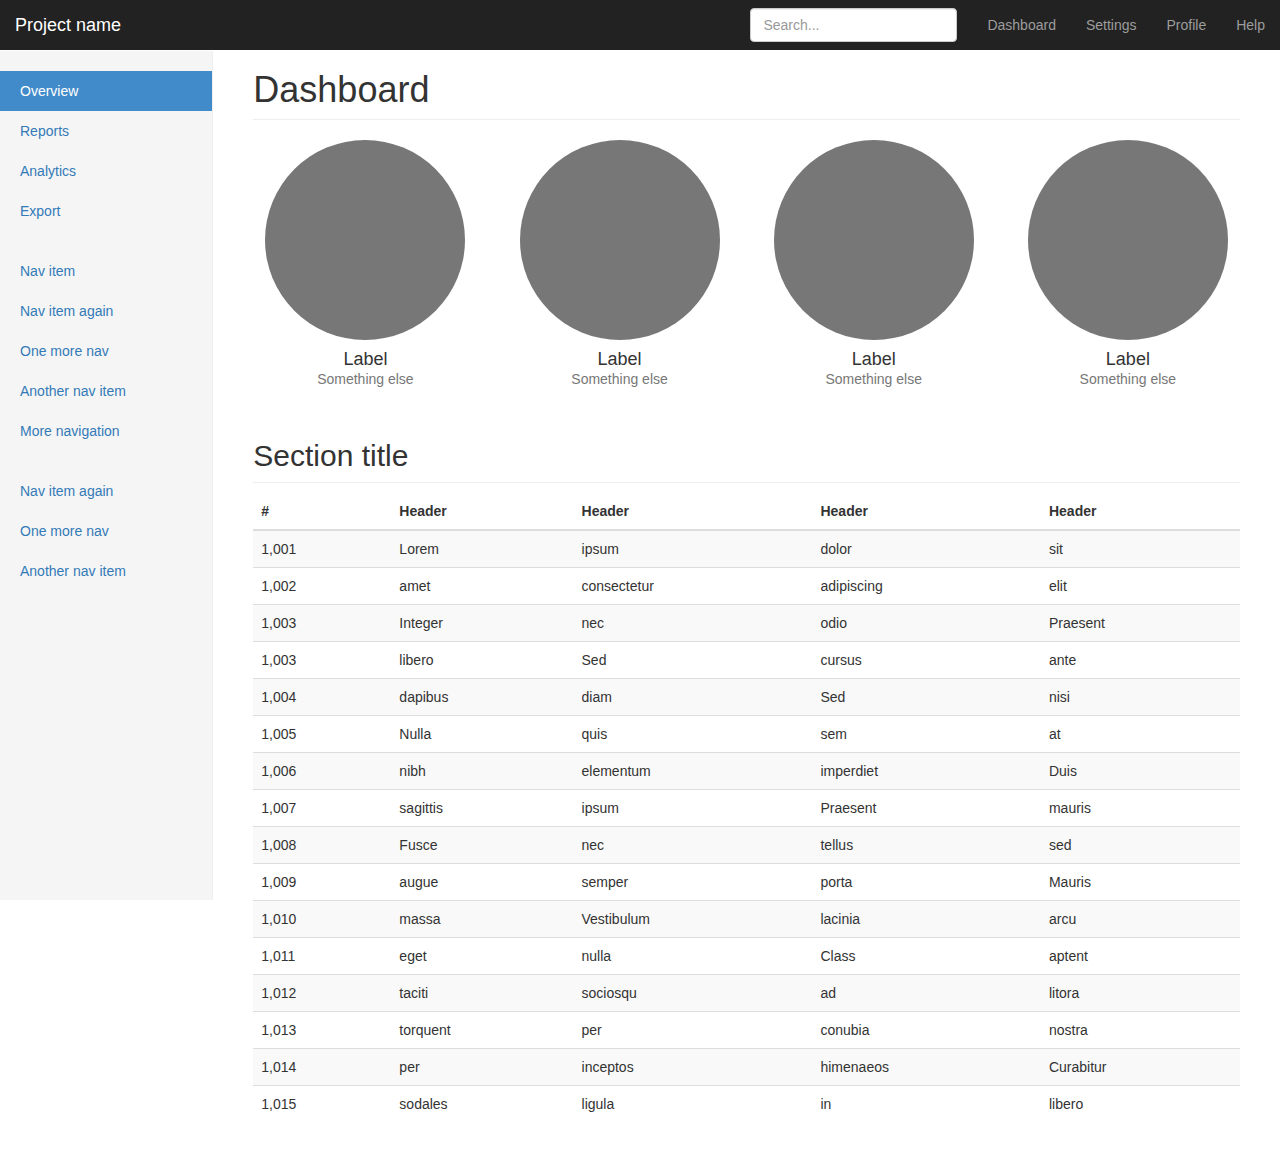
<file: bootstrap/bootstrap-3.3.7/docs/examples/dashboard/index.html>
<!DOCTYPE html>
<html lang="en">
  <head>
    <meta charset="utf-8">
    <meta http-equiv="X-UA-Compatible" content="IE=edge">
    <meta name="viewport" content="width=device-width, initial-scale=1">
    <!-- The above 3 meta tags *must* come first in the head; any other head content must come *after* these tags -->
    <meta name="description" content="">
    <meta name="author" content="">
    <link rel="icon" href="../../favicon.ico">

    <title>Dashboard Template for Bootstrap</title>

    <!-- Bootstrap core CSS -->
    <link href="../../dist/css/bootstrap.min.css" rel="stylesheet">

    <!-- IE10 viewport hack for Surface/desktop Windows 8 bug -->
    <link href="../../assets/css/ie10-viewport-bug-workaround.css" rel="stylesheet">

    <!-- Custom styles for this template -->
    <link href="dashboard.css" rel="stylesheet">

    <!-- Just for debugging purposes. Don't actually copy these 2 lines! -->
    <!--[if lt IE 9]><script src="../../assets/js/ie8-responsive-file-warning.js"></script><![endif]-->
    <script src="../../assets/js/ie-emulation-modes-warning.js"></script>

    <!-- HTML5 shim and Respond.js for IE8 support of HTML5 elements and media queries -->
    <!--[if lt IE 9]>
      <script src="https://oss.maxcdn.com/html5shiv/3.7.3/html5shiv.min.js"></script>
      <script src="https://oss.maxcdn.com/respond/1.4.2/respond.min.js"></script>
    <![endif]-->
  </head>

  <body>

    <nav class="navbar navbar-inverse navbar-fixed-top">
      <div class="container-fluid">
        <div class="navbar-header">
          <button type="button" class="navbar-toggle collapsed" data-toggle="collapse" data-target="#navbar" aria-expanded="false" aria-controls="navbar">
            <span class="sr-only">Toggle navigation</span>
            <span class="icon-bar"></span>
            <span class="icon-bar"></span>
            <span class="icon-bar"></span>
          </button>
          <a class="navbar-brand" href="#">Project name</a>
        </div>
        <div id="navbar" class="navbar-collapse collapse">
          <ul class="nav navbar-nav navbar-right">
            <li><a href="#">Dashboard</a></li>
            <li><a href="#">Settings</a></li>
            <li><a href="#">Profile</a></li>
            <li><a href="#">Help</a></li>
          </ul>
          <form class="navbar-form navbar-right">
            <input type="text" class="form-control" placeholder="Search...">
          </form>
        </div>
      </div>
    </nav>

    <div class="container-fluid">
      <div class="row">
        <div class="col-sm-3 col-md-2 sidebar">
          <ul class="nav nav-sidebar">
            <li class="active"><a href="#">Overview <span class="sr-only">(current)</span></a></li>
            <li><a href="#">Reports</a></li>
            <li><a href="#">Analytics</a></li>
            <li><a href="#">Export</a></li>
          </ul>
          <ul class="nav nav-sidebar">
            <li><a href="">Nav item</a></li>
            <li><a href="">Nav item again</a></li>
            <li><a href="">One more nav</a></li>
            <li><a href="">Another nav item</a></li>
            <li><a href="">More navigation</a></li>
          </ul>
          <ul class="nav nav-sidebar">
            <li><a href="">Nav item again</a></li>
            <li><a href="">One more nav</a></li>
            <li><a href="">Another nav item</a></li>
          </ul>
        </div>
        <div class="col-sm-9 col-sm-offset-3 col-md-10 col-md-offset-2 main">
          <h1 class="page-header">Dashboard</h1>

          <div class="row placeholders">
            <div class="col-xs-6 col-sm-3 placeholder">
              <img src="[data-uri]" width="200" height="200" class="img-responsive" alt="Generic placeholder thumbnail">
              <h4>Label</h4>
              <span class="text-muted">Something else</span>
            </div>
            <div class="col-xs-6 col-sm-3 placeholder">
              <img src="[data-uri]" width="200" height="200" class="img-responsive" alt="Generic placeholder thumbnail">
              <h4>Label</h4>
              <span class="text-muted">Something else</span>
            </div>
            <div class="col-xs-6 col-sm-3 placeholder">
              <img src="[data-uri]" width="200" height="200" class="img-responsive" alt="Generic placeholder thumbnail">
              <h4>Label</h4>
              <span class="text-muted">Something else</span>
            </div>
            <div class="col-xs-6 col-sm-3 placeholder">
              <img src="[data-uri]" width="200" height="200" class="img-responsive" alt="Generic placeholder thumbnail">
              <h4>Label</h4>
              <span class="text-muted">Something else</span>
            </div>
          </div>

          <h2 class="sub-header">Section title</h2>
          <div class="table-responsive">
            <table class="table table-striped">
              <thead>
                <tr>
                  <th>#</th>
                  <th>Header</th>
                  <th>Header</th>
                  <th>Header</th>
                  <th>Header</th>
                </tr>
              </thead>
              <tbody>
                <tr>
                  <td>1,001</td>
                  <td>Lorem</td>
                  <td>ipsum</td>
                  <td>dolor</td>
                  <td>sit</td>
                </tr>
                <tr>
                  <td>1,002</td>
                  <td>amet</td>
                  <td>consectetur</td>
                  <td>adipiscing</td>
                  <td>elit</td>
                </tr>
                <tr>
                  <td>1,003</td>
                  <td>Integer</td>
                  <td>nec</td>
                  <td>odio</td>
                  <td>Praesent</td>
                </tr>
                <tr>
                  <td>1,003</td>
                  <td>libero</td>
                  <td>Sed</td>
                  <td>cursus</td>
                  <td>ante</td>
                </tr>
                <tr>
                  <td>1,004</td>
                  <td>dapibus</td>
                  <td>diam</td>
                  <td>Sed</td>
                  <td>nisi</td>
                </tr>
                <tr>
                  <td>1,005</td>
                  <td>Nulla</td>
                  <td>quis</td>
                  <td>sem</td>
                  <td>at</td>
                </tr>
                <tr>
                  <td>1,006</td>
                  <td>nibh</td>
                  <td>elementum</td>
                  <td>imperdiet</td>
                  <td>Duis</td>
                </tr>
                <tr>
                  <td>1,007</td>
                  <td>sagittis</td>
                  <td>ipsum</td>
                  <td>Praesent</td>
                  <td>mauris</td>
                </tr>
                <tr>
                  <td>1,008</td>
                  <td>Fusce</td>
                  <td>nec</td>
                  <td>tellus</td>
                  <td>sed</td>
                </tr>
                <tr>
                  <td>1,009</td>
                  <td>augue</td>
                  <td>semper</td>
                  <td>porta</td>
                  <td>Mauris</td>
                </tr>
                <tr>
                  <td>1,010</td>
                  <td>massa</td>
                  <td>Vestibulum</td>
                  <td>lacinia</td>
                  <td>arcu</td>
                </tr>
                <tr>
                  <td>1,011</td>
                  <td>eget</td>
                  <td>nulla</td>
                  <td>Class</td>
                  <td>aptent</td>
                </tr>
                <tr>
                  <td>1,012</td>
                  <td>taciti</td>
                  <td>sociosqu</td>
                  <td>ad</td>
                  <td>litora</td>
                </tr>
                <tr>
                  <td>1,013</td>
                  <td>torquent</td>
                  <td>per</td>
                  <td>conubia</td>
                  <td>nostra</td>
                </tr>
                <tr>
                  <td>1,014</td>
                  <td>per</td>
                  <td>inceptos</td>
                  <td>himenaeos</td>
                  <td>Curabitur</td>
                </tr>
                <tr>
                  <td>1,015</td>
                  <td>sodales</td>
                  <td>ligula</td>
                  <td>in</td>
                  <td>libero</td>
                </tr>
              </tbody>
            </table>
          </div>
        </div>
      </div>
    </div>

    <!-- Bootstrap core JavaScript
    ================================================== -->
    <!-- Placed at the end of the document so the pages load faster -->
    <script src="https://ajax.googleapis.com/ajax/libs/jquery/1.12.4/jquery.min.js"></script>
    <script>window.jQuery || document.write('<script src="../../assets/js/vendor/jquery.min.js"><\/script>')</script>
    <script src="../../dist/js/bootstrap.min.js"></script>
    <!-- Just to make our placeholder images work. Don't actually copy the next line! -->
    <script src="../../assets/js/vendor/holder.min.js"></script>
    <!-- IE10 viewport hack for Surface/desktop Windows 8 bug -->
    <script src="../../assets/js/ie10-viewport-bug-workaround.js"></script>
  </body>
</html>
</file>
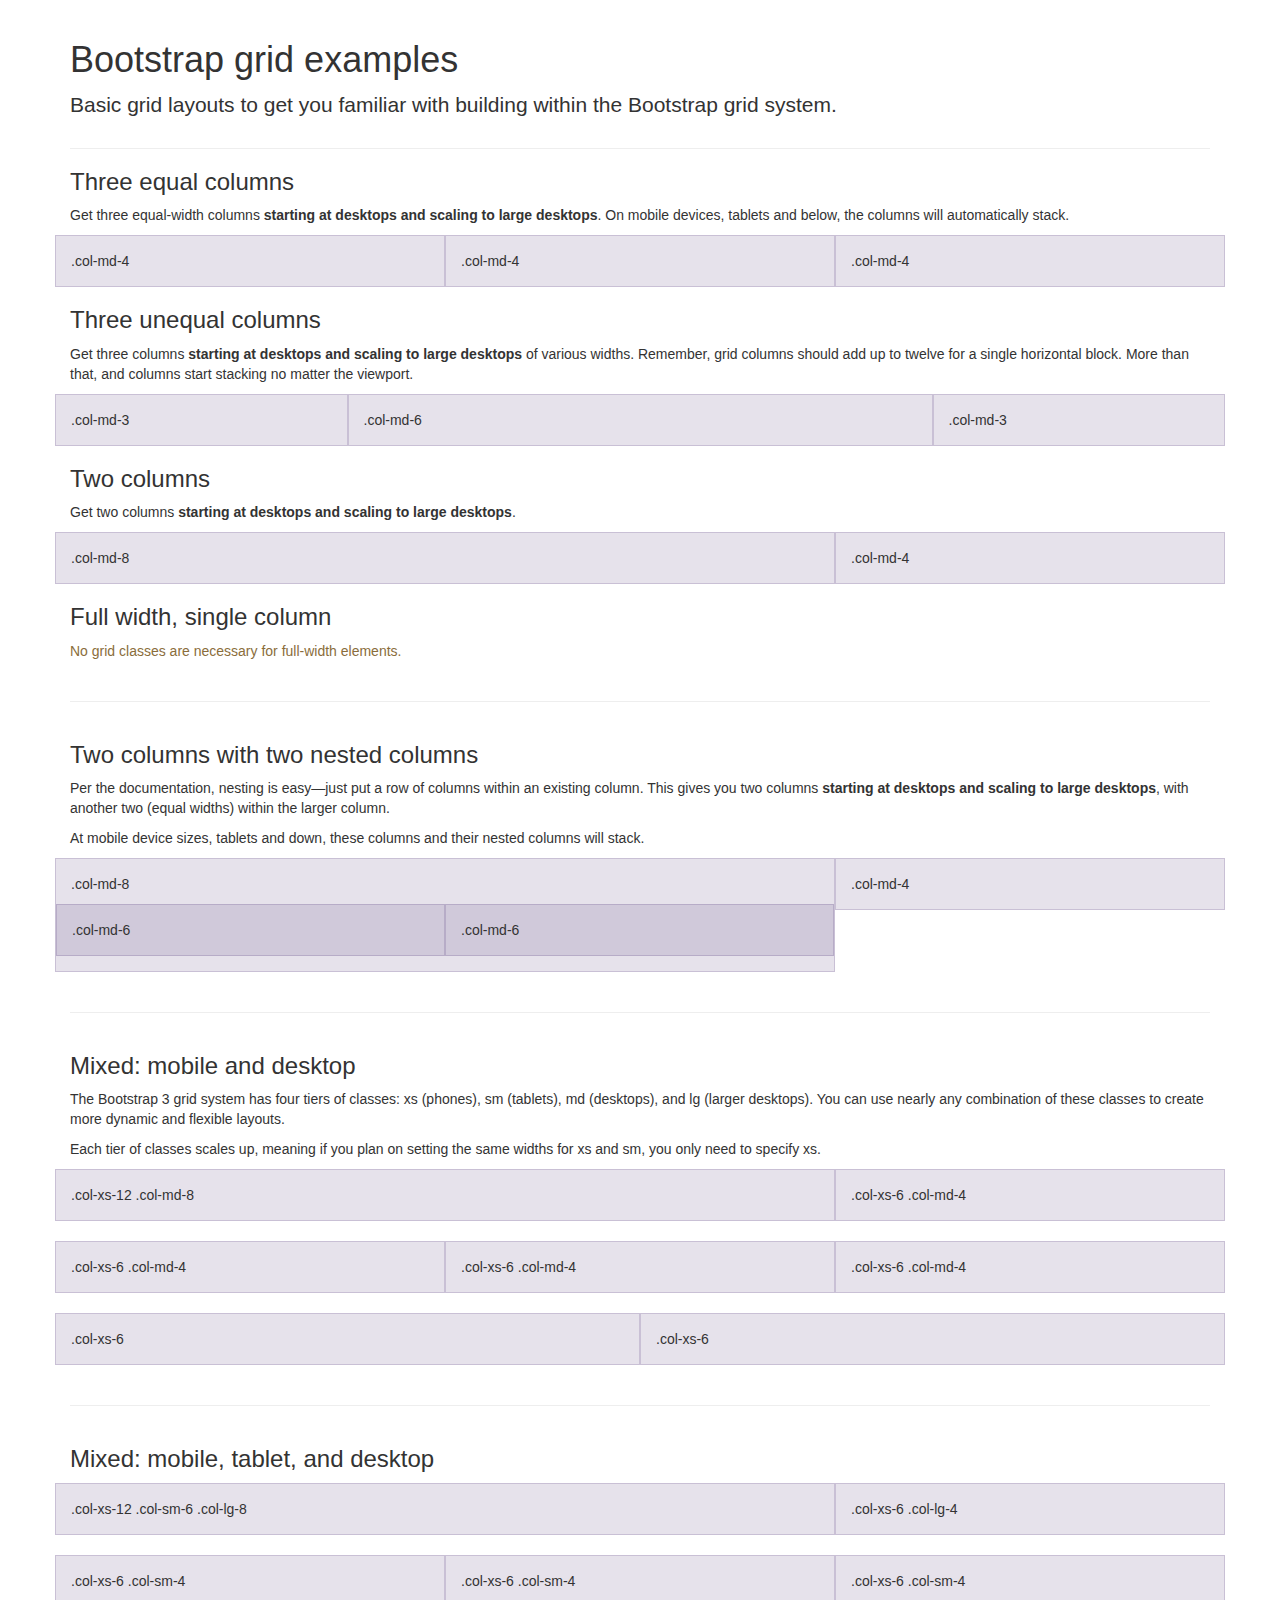
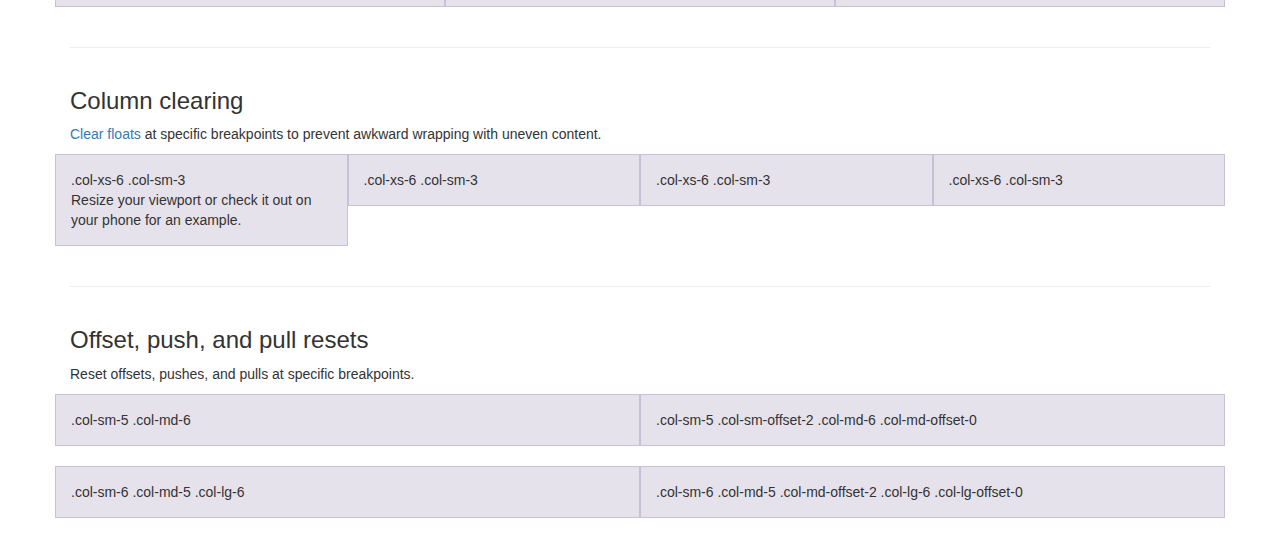
<file: bootstrap/bootstrap-3.3.7/docs/examples/grid/index.html>
<!DOCTYPE html>
<html lang="en">
  <head>
    <meta charset="utf-8">
    <meta http-equiv="X-UA-Compatible" content="IE=edge">
    <meta name="viewport" content="width=device-width, initial-scale=1">
    <!-- The above 3 meta tags *must* come first in the head; any other head content must come *after* these tags -->
    <meta name="description" content="">
    <meta name="author" content="">
    <link rel="icon" href="../../favicon.ico">

    <title>Grid Template for Bootstrap</title>

    <!-- Bootstrap core CSS -->
    <link href="../../dist/css/bootstrap.min.css" rel="stylesheet">

    <!-- IE10 viewport hack for Surface/desktop Windows 8 bug -->
    <link href="../../assets/css/ie10-viewport-bug-workaround.css" rel="stylesheet">

    <!-- Custom styles for this template -->
    <link href="grid.css" rel="stylesheet">

    <!-- Just for debugging purposes. Don't actually copy these 2 lines! -->
    <!--[if lt IE 9]><script src="../../assets/js/ie8-responsive-file-warning.js"></script><![endif]-->
    <script src="../../assets/js/ie-emulation-modes-warning.js"></script>

    <!-- HTML5 shim and Respond.js for IE8 support of HTML5 elements and media queries -->
    <!--[if lt IE 9]>
      <script src="https://oss.maxcdn.com/html5shiv/3.7.3/html5shiv.min.js"></script>
      <script src="https://oss.maxcdn.com/respond/1.4.2/respond.min.js"></script>
    <![endif]-->
  </head>

  <body>
    <div class="container">

      <div class="page-header">
        <h1>Bootstrap grid examples</h1>
        <p class="lead">Basic grid layouts to get you familiar with building within the Bootstrap grid system.</p>
      </div>

      <h3>Three equal columns</h3>
      <p>Get three equal-width columns <strong>starting at desktops and scaling to large desktops</strong>. On mobile devices, tablets and below, the columns will automatically stack.</p>
      <div class="row">
        <div class="col-md-4">.col-md-4</div>
        <div class="col-md-4">.col-md-4</div>
        <div class="col-md-4">.col-md-4</div>
      </div>

      <h3>Three unequal columns</h3>
      <p>Get three columns <strong>starting at desktops and scaling to large desktops</strong> of various widths. Remember, grid columns should add up to twelve for a single horizontal block. More than that, and columns start stacking no matter the viewport.</p>
      <div class="row">
        <div class="col-md-3">.col-md-3</div>
        <div class="col-md-6">.col-md-6</div>
        <div class="col-md-3">.col-md-3</div>
      </div>

      <h3>Two columns</h3>
      <p>Get two columns <strong>starting at desktops and scaling to large desktops</strong>.</p>
      <div class="row">
        <div class="col-md-8">.col-md-8</div>
        <div class="col-md-4">.col-md-4</div>
      </div>

      <h3>Full width, single column</h3>
      <p class="text-warning">No grid classes are necessary for full-width elements.</p>

      <hr>

      <h3>Two columns with two nested columns</h3>
      <p>Per the documentation, nesting is easy—just put a row of columns within an existing column. This gives you two columns <strong>starting at desktops and scaling to large desktops</strong>, with another two (equal widths) within the larger column.</p>
      <p>At mobile device sizes, tablets and down, these columns and their nested columns will stack.</p>
      <div class="row">
        <div class="col-md-8">
          .col-md-8
          <div class="row">
            <div class="col-md-6">.col-md-6</div>
            <div class="col-md-6">.col-md-6</div>
          </div>
        </div>
        <div class="col-md-4">.col-md-4</div>
      </div>

      <hr>

      <h3>Mixed: mobile and desktop</h3>
      <p>The Bootstrap 3 grid system has four tiers of classes: xs (phones), sm (tablets), md (desktops), and lg (larger desktops). You can use nearly any combination of these classes to create more dynamic and flexible layouts.</p>
      <p>Each tier of classes scales up, meaning if you plan on setting the same widths for xs and sm, you only need to specify xs.</p>
      <div class="row">
        <div class="col-xs-12 col-md-8">.col-xs-12 .col-md-8</div>
        <div class="col-xs-6 col-md-4">.col-xs-6 .col-md-4</div>
      </div>
      <div class="row">
        <div class="col-xs-6 col-md-4">.col-xs-6 .col-md-4</div>
        <div class="col-xs-6 col-md-4">.col-xs-6 .col-md-4</div>
        <div class="col-xs-6 col-md-4">.col-xs-6 .col-md-4</div>
      </div>
      <div class="row">
        <div class="col-xs-6">.col-xs-6</div>
        <div class="col-xs-6">.col-xs-6</div>
      </div>

      <hr>

      <h3>Mixed: mobile, tablet, and desktop</h3>
      <p></p>
      <div class="row">
        <div class="col-xs-12 col-sm-6 col-lg-8">.col-xs-12 .col-sm-6 .col-lg-8</div>
        <div class="col-xs-6 col-lg-4">.col-xs-6 .col-lg-4</div>
      </div>
      <div class="row">
        <div class="col-xs-6 col-sm-4">.col-xs-6 .col-sm-4</div>
        <div class="col-xs-6 col-sm-4">.col-xs-6 .col-sm-4</div>
        <div class="col-xs-6 col-sm-4">.col-xs-6 .col-sm-4</div>
      </div>

      <hr>

      <h3>Column clearing</h3>
      <p><a href="http://getbootstrap.com/css/#grid-responsive-resets">Clear floats</a> at specific breakpoints to prevent awkward wrapping with uneven content.</p>
      <div class="row">
        <div class="col-xs-6 col-sm-3">
          .col-xs-6 .col-sm-3
          <br>
          Resize your viewport or check it out on your phone for an example.
        </div>
        <div class="col-xs-6 col-sm-3">.col-xs-6 .col-sm-3</div>

        <!-- Add the extra clearfix for only the required viewport -->
        <div class="clearfix visible-xs"></div>

        <div class="col-xs-6 col-sm-3">.col-xs-6 .col-sm-3</div>
        <div class="col-xs-6 col-sm-3">.col-xs-6 .col-sm-3</div>
      </div>

      <hr>

      <h3>Offset, push, and pull resets</h3>
      <p>Reset offsets, pushes, and pulls at specific breakpoints.</p>
      <div class="row">
        <div class="col-sm-5 col-md-6">.col-sm-5 .col-md-6</div>
        <div class="col-sm-5 col-sm-offset-2 col-md-6 col-md-offset-0">.col-sm-5 .col-sm-offset-2 .col-md-6 .col-md-offset-0</div>
      </div>
      <div class="row">
        <div class="col-sm-6 col-md-5 col-lg-6">.col-sm-6 .col-md-5 .col-lg-6</div>
        <div class="col-sm-6 col-md-5 col-md-offset-2 col-lg-6 col-lg-offset-0">.col-sm-6 .col-md-5 .col-md-offset-2 .col-lg-6 .col-lg-offset-0</div>
      </div>


    </div> <!-- /container -->


    <!-- IE10 viewport hack for Surface/desktop Windows 8 bug -->
    <script src="../../assets/js/ie10-viewport-bug-workaround.js"></script>
  </body>
</html>
</file>
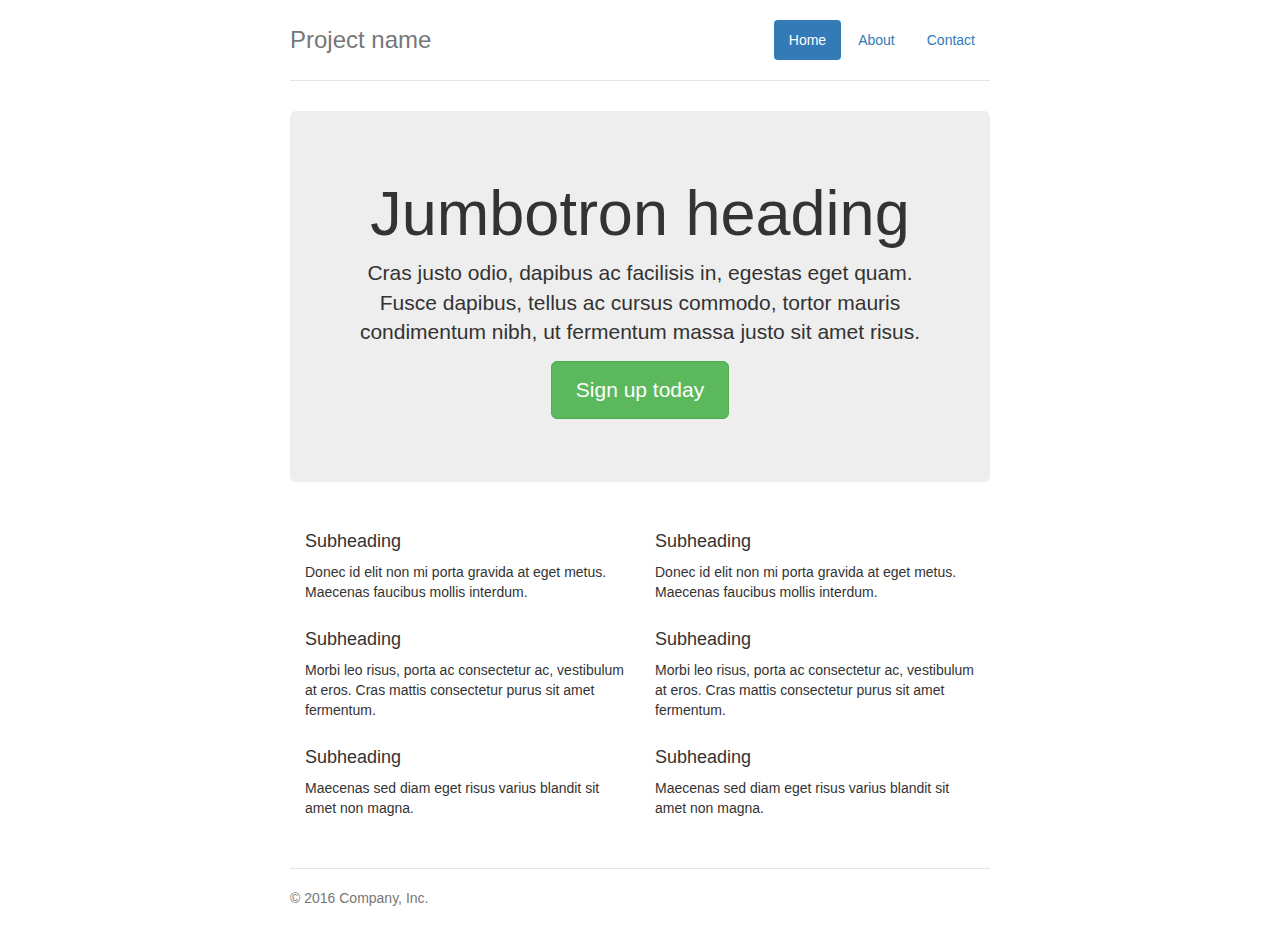
<file: bootstrap/bootstrap-3.3.7/docs/examples/jumbotron-narrow/index.html>
<!DOCTYPE html>
<html lang="en">
  <head>
    <meta charset="utf-8">
    <meta http-equiv="X-UA-Compatible" content="IE=edge">
    <meta name="viewport" content="width=device-width, initial-scale=1">
    <!-- The above 3 meta tags *must* come first in the head; any other head content must come *after* these tags -->
    <meta name="description" content="">
    <meta name="author" content="">
    <link rel="icon" href="../../favicon.ico">

    <title>Narrow Jumbotron Template for Bootstrap</title>

    <!-- Bootstrap core CSS -->
    <link href="../../dist/css/bootstrap.min.css" rel="stylesheet">

    <!-- IE10 viewport hack for Surface/desktop Windows 8 bug -->
    <link href="../../assets/css/ie10-viewport-bug-workaround.css" rel="stylesheet">

    <!-- Custom styles for this template -->
    <link href="jumbotron-narrow.css" rel="stylesheet">

    <!-- Just for debugging purposes. Don't actually copy these 2 lines! -->
    <!--[if lt IE 9]><script src="../../assets/js/ie8-responsive-file-warning.js"></script><![endif]-->
    <script src="../../assets/js/ie-emulation-modes-warning.js"></script>

    <!-- HTML5 shim and Respond.js for IE8 support of HTML5 elements and media queries -->
    <!--[if lt IE 9]>
      <script src="https://oss.maxcdn.com/html5shiv/3.7.3/html5shiv.min.js"></script>
      <script src="https://oss.maxcdn.com/respond/1.4.2/respond.min.js"></script>
    <![endif]-->
  </head>

  <body>

    <div class="container">
      <div class="header clearfix">
        <nav>
          <ul class="nav nav-pills pull-right">
            <li role="presentation" class="active"><a href="#">Home</a></li>
            <li role="presentation"><a href="#">About</a></li>
            <li role="presentation"><a href="#">Contact</a></li>
          </ul>
        </nav>
        <h3 class="text-muted">Project name</h3>
      </div>

      <div class="jumbotron">
        <h1>Jumbotron heading</h1>
        <p class="lead">Cras justo odio, dapibus ac facilisis in, egestas eget quam. Fusce dapibus, tellus ac cursus commodo, tortor mauris condimentum nibh, ut fermentum massa justo sit amet risus.</p>
        <p><a class="btn btn-lg btn-success" href="#" role="button">Sign up today</a></p>
      </div>

      <div class="row marketing">
        <div class="col-lg-6">
          <h4>Subheading</h4>
          <p>Donec id elit non mi porta gravida at eget metus. Maecenas faucibus mollis interdum.</p>

          <h4>Subheading</h4>
          <p>Morbi leo risus, porta ac consectetur ac, vestibulum at eros. Cras mattis consectetur purus sit amet fermentum.</p>

          <h4>Subheading</h4>
          <p>Maecenas sed diam eget risus varius blandit sit amet non magna.</p>
        </div>

        <div class="col-lg-6">
          <h4>Subheading</h4>
          <p>Donec id elit non mi porta gravida at eget metus. Maecenas faucibus mollis interdum.</p>

          <h4>Subheading</h4>
          <p>Morbi leo risus, porta ac consectetur ac, vestibulum at eros. Cras mattis consectetur purus sit amet fermentum.</p>

          <h4>Subheading</h4>
          <p>Maecenas sed diam eget risus varius blandit sit amet non magna.</p>
        </div>
      </div>

      <footer class="footer">
        <p>&copy; 2016 Company, Inc.</p>
      </footer>

    </div> <!-- /container -->


    <!-- IE10 viewport hack for Surface/desktop Windows 8 bug -->
    <script src="../../assets/js/ie10-viewport-bug-workaround.js"></script>
  </body>
</html>
</file>
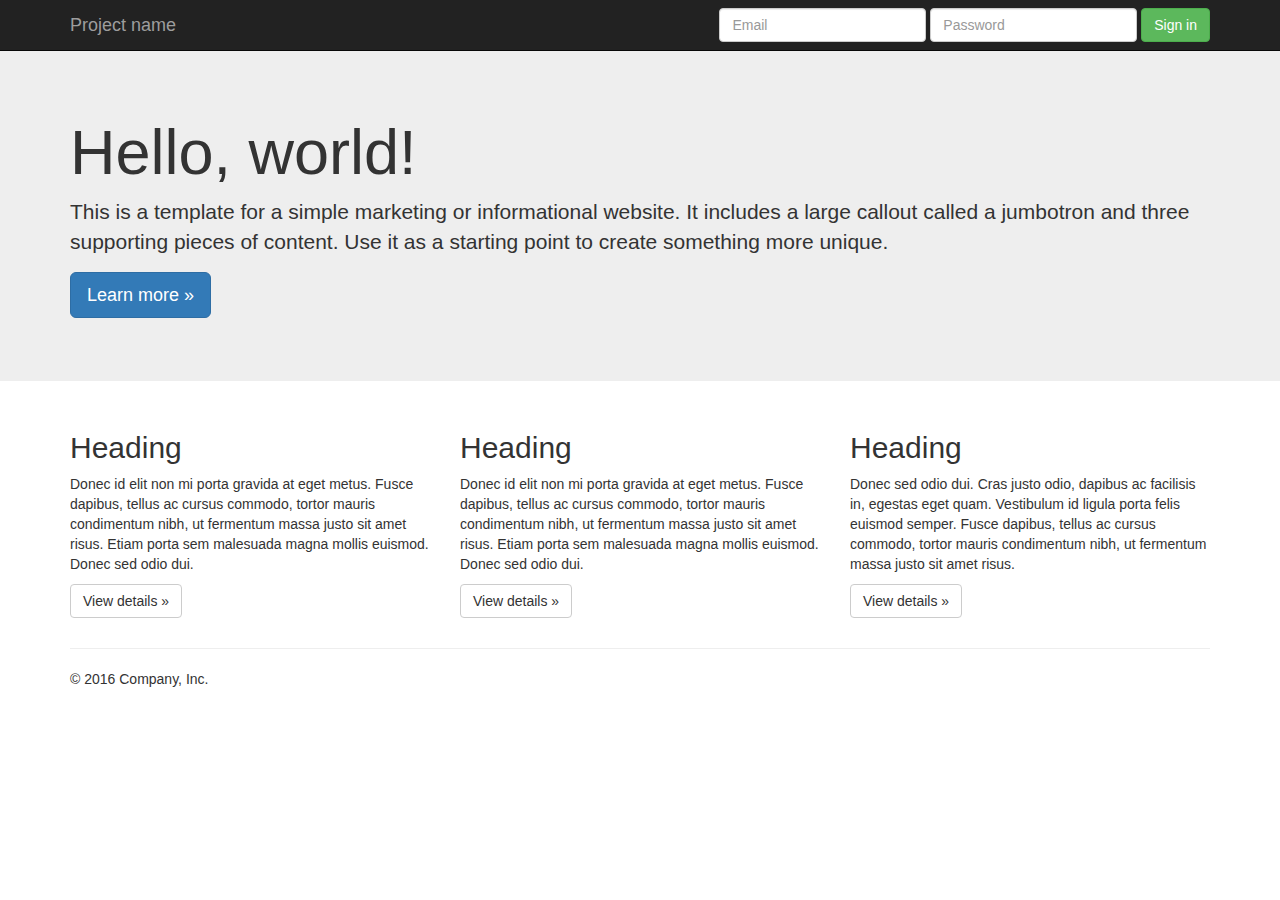
<file: bootstrap/bootstrap-3.3.7/docs/examples/jumbotron/index.html>
<!DOCTYPE html>
<html lang="en">
  <head>
    <meta charset="utf-8">
    <meta http-equiv="X-UA-Compatible" content="IE=edge">
    <meta name="viewport" content="width=device-width, initial-scale=1">
    <!-- The above 3 meta tags *must* come first in the head; any other head content must come *after* these tags -->
    <meta name="description" content="">
    <meta name="author" content="">
    <link rel="icon" href="../../favicon.ico">

    <title>Jumbotron Template for Bootstrap</title>

    <!-- Bootstrap core CSS -->
    <link href="../../dist/css/bootstrap.min.css" rel="stylesheet">

    <!-- IE10 viewport hack for Surface/desktop Windows 8 bug -->
    <link href="../../assets/css/ie10-viewport-bug-workaround.css" rel="stylesheet">

    <!-- Custom styles for this template -->
    <link href="jumbotron.css" rel="stylesheet">

    <!-- Just for debugging purposes. Don't actually copy these 2 lines! -->
    <!--[if lt IE 9]><script src="../../assets/js/ie8-responsive-file-warning.js"></script><![endif]-->
    <script src="../../assets/js/ie-emulation-modes-warning.js"></script>

    <!-- HTML5 shim and Respond.js for IE8 support of HTML5 elements and media queries -->
    <!--[if lt IE 9]>
      <script src="https://oss.maxcdn.com/html5shiv/3.7.3/html5shiv.min.js"></script>
      <script src="https://oss.maxcdn.com/respond/1.4.2/respond.min.js"></script>
    <![endif]-->
  </head>

  <body>

    <nav class="navbar navbar-inverse navbar-fixed-top">
      <div class="container">
        <div class="navbar-header">
          <button type="button" class="navbar-toggle collapsed" data-toggle="collapse" data-target="#navbar" aria-expanded="false" aria-controls="navbar">
            <span class="sr-only">Toggle navigation</span>
            <span class="icon-bar"></span>
            <span class="icon-bar"></span>
            <span class="icon-bar"></span>
          </button>
          <a class="navbar-brand" href="#">Project name</a>
        </div>
        <div id="navbar" class="navbar-collapse collapse">
          <form class="navbar-form navbar-right">
            <div class="form-group">
              <input type="text" placeholder="Email" class="form-control">
            </div>
            <div class="form-group">
              <input type="password" placeholder="Password" class="form-control">
            </div>
            <button type="submit" class="btn btn-success">Sign in</button>
          </form>
        </div><!--/.navbar-collapse -->
      </div>
    </nav>

    <!-- Main jumbotron for a primary marketing message or call to action -->
    <div class="jumbotron">
      <div class="container">
        <h1>Hello, world!</h1>
        <p>This is a template for a simple marketing or informational website. It includes a large callout called a jumbotron and three supporting pieces of content. Use it as a starting point to create something more unique.</p>
        <p><a class="btn btn-primary btn-lg" href="#" role="button">Learn more &raquo;</a></p>
      </div>
    </div>

    <div class="container">
      <!-- Example row of columns -->
      <div class="row">
        <div class="col-md-4">
          <h2>Heading</h2>
          <p>Donec id elit non mi porta gravida at eget metus. Fusce dapibus, tellus ac cursus commodo, tortor mauris condimentum nibh, ut fermentum massa justo sit amet risus. Etiam porta sem malesuada magna mollis euismod. Donec sed odio dui. </p>
          <p><a class="btn btn-default" href="#" role="button">View details &raquo;</a></p>
        </div>
        <div class="col-md-4">
          <h2>Heading</h2>
          <p>Donec id elit non mi porta gravida at eget metus. Fusce dapibus, tellus ac cursus commodo, tortor mauris condimentum nibh, ut fermentum massa justo sit amet risus. Etiam porta sem malesuada magna mollis euismod. Donec sed odio dui. </p>
          <p><a class="btn btn-default" href="#" role="button">View details &raquo;</a></p>
       </div>
        <div class="col-md-4">
          <h2>Heading</h2>
          <p>Donec sed odio dui. Cras justo odio, dapibus ac facilisis in, egestas eget quam. Vestibulum id ligula porta felis euismod semper. Fusce dapibus, tellus ac cursus commodo, tortor mauris condimentum nibh, ut fermentum massa justo sit amet risus.</p>
          <p><a class="btn btn-default" href="#" role="button">View details &raquo;</a></p>
        </div>
      </div>

      <hr>

      <footer>
        <p>&copy; 2016 Company, Inc.</p>
      </footer>
    </div> <!-- /container -->


    <!-- Bootstrap core JavaScript
    ================================================== -->
    <!-- Placed at the end of the document so the pages load faster -->
    <script src="https://ajax.googleapis.com/ajax/libs/jquery/1.12.4/jquery.min.js"></script>
    <script>window.jQuery || document.write('<script src="../../assets/js/vendor/jquery.min.js"><\/script>')</script>
    <script src="../../dist/js/bootstrap.min.js"></script>
    <!-- IE10 viewport hack for Surface/desktop Windows 8 bug -->
    <script src="../../assets/js/ie10-viewport-bug-workaround.js"></script>
  </body>
</html>
</file>
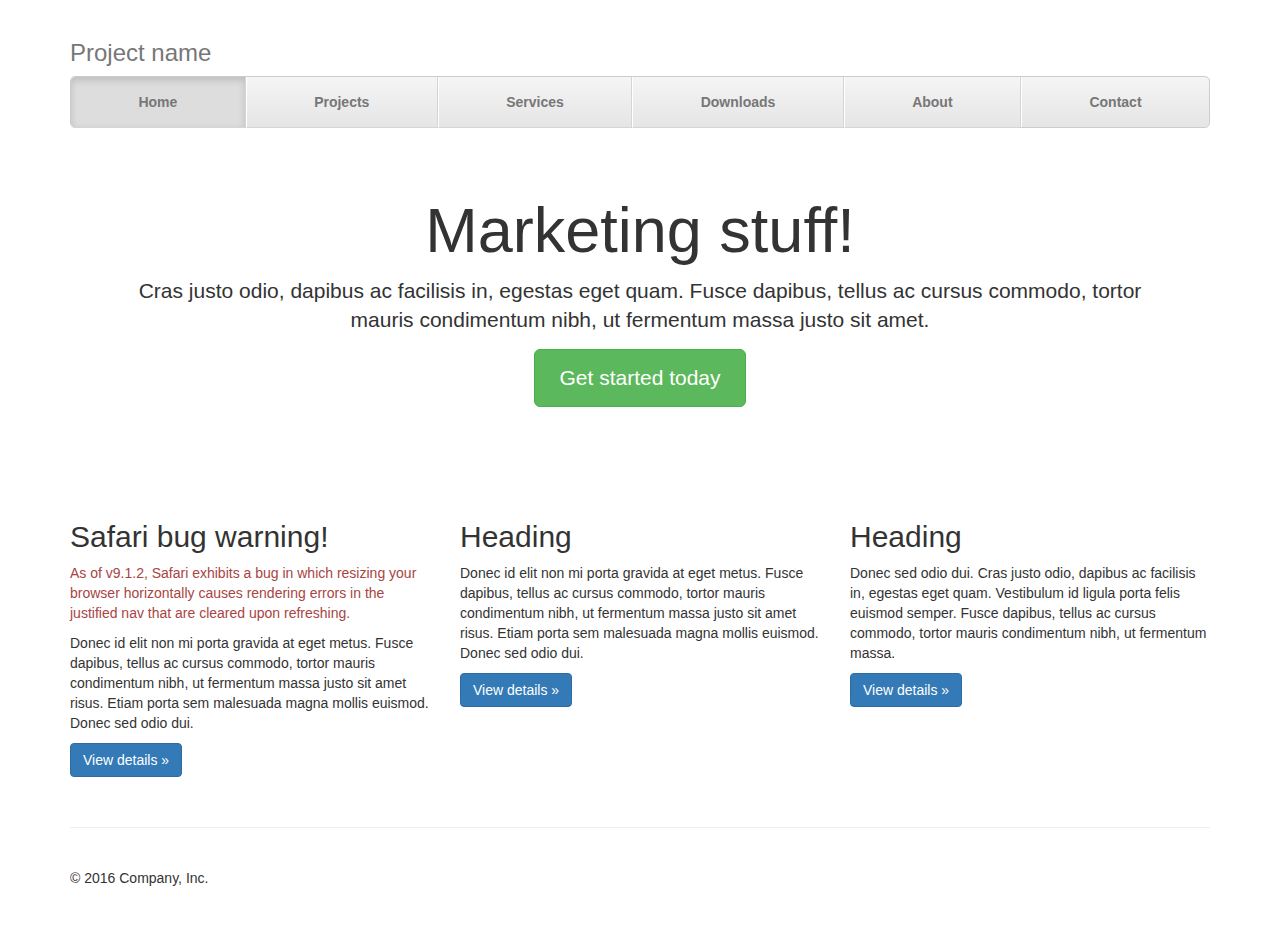
<file: bootstrap/bootstrap-3.3.7/docs/examples/justified-nav/index.html>
<!DOCTYPE html>
<html lang="en">
  <head>
    <meta charset="utf-8">
    <meta http-equiv="X-UA-Compatible" content="IE=edge">
    <meta name="viewport" content="width=device-width, initial-scale=1">
    <!-- The above 3 meta tags *must* come first in the head; any other head content must come *after* these tags -->
    <meta name="description" content="">
    <meta name="author" content="">
    <link rel="icon" href="../../favicon.ico">

    <title>Justified Nav Template for Bootstrap</title>

    <!-- Bootstrap core CSS -->
    <link href="../../dist/css/bootstrap.min.css" rel="stylesheet">

    <!-- IE10 viewport hack for Surface/desktop Windows 8 bug -->
    <link href="../../assets/css/ie10-viewport-bug-workaround.css" rel="stylesheet">

    <!-- Custom styles for this template -->
    <link href="justified-nav.css" rel="stylesheet">

    <!-- Just for debugging purposes. Don't actually copy these 2 lines! -->
    <!--[if lt IE 9]><script src="../../assets/js/ie8-responsive-file-warning.js"></script><![endif]-->
    <script src="../../assets/js/ie-emulation-modes-warning.js"></script>

    <!-- HTML5 shim and Respond.js for IE8 support of HTML5 elements and media queries -->
    <!--[if lt IE 9]>
      <script src="https://oss.maxcdn.com/html5shiv/3.7.3/html5shiv.min.js"></script>
      <script src="https://oss.maxcdn.com/respond/1.4.2/respond.min.js"></script>
    <![endif]-->
  </head>

  <body>

    <div class="container">

      <!-- The justified navigation menu is meant for single line per list item.
           Multiple lines will require custom code not provided by Bootstrap. -->
      <div class="masthead">
        <h3 class="text-muted">Project name</h3>
        <nav>
          <ul class="nav nav-justified">
            <li class="active"><a href="#">Home</a></li>
            <li><a href="#">Projects</a></li>
            <li><a href="#">Services</a></li>
            <li><a href="#">Downloads</a></li>
            <li><a href="#">About</a></li>
            <li><a href="#">Contact</a></li>
          </ul>
        </nav>
      </div>

      <!-- Jumbotron -->
      <div class="jumbotron">
        <h1>Marketing stuff!</h1>
        <p class="lead">Cras justo odio, dapibus ac facilisis in, egestas eget quam. Fusce dapibus, tellus ac cursus commodo, tortor mauris condimentum nibh, ut fermentum massa justo sit amet.</p>
        <p><a class="btn btn-lg btn-success" href="#" role="button">Get started today</a></p>
      </div>

      <!-- Example row of columns -->
      <div class="row">
        <div class="col-lg-4">
          <h2>Safari bug warning!</h2>
          <p class="text-danger">As of v9.1.2, Safari exhibits a bug in which resizing your browser horizontally causes rendering errors in the justified nav that are cleared upon refreshing.</p>
          <p>Donec id elit non mi porta gravida at eget metus. Fusce dapibus, tellus ac cursus commodo, tortor mauris condimentum nibh, ut fermentum massa justo sit amet risus. Etiam porta sem malesuada magna mollis euismod. Donec sed odio dui. </p>
          <p><a class="btn btn-primary" href="#" role="button">View details &raquo;</a></p>
        </div>
        <div class="col-lg-4">
          <h2>Heading</h2>
          <p>Donec id elit non mi porta gravida at eget metus. Fusce dapibus, tellus ac cursus commodo, tortor mauris condimentum nibh, ut fermentum massa justo sit amet risus. Etiam porta sem malesuada magna mollis euismod. Donec sed odio dui. </p>
          <p><a class="btn btn-primary" href="#" role="button">View details &raquo;</a></p>
       </div>
        <div class="col-lg-4">
          <h2>Heading</h2>
          <p>Donec sed odio dui. Cras justo odio, dapibus ac facilisis in, egestas eget quam. Vestibulum id ligula porta felis euismod semper. Fusce dapibus, tellus ac cursus commodo, tortor mauris condimentum nibh, ut fermentum massa.</p>
          <p><a class="btn btn-primary" href="#" role="button">View details &raquo;</a></p>
        </div>
      </div>

      <!-- Site footer -->
      <footer class="footer">
        <p>&copy; 2016 Company, Inc.</p>
      </footer>

    </div> <!-- /container -->


    <!-- IE10 viewport hack for Surface/desktop Windows 8 bug -->
    <script src="../../assets/js/ie10-viewport-bug-workaround.js"></script>
  </body>
</html>
</file>
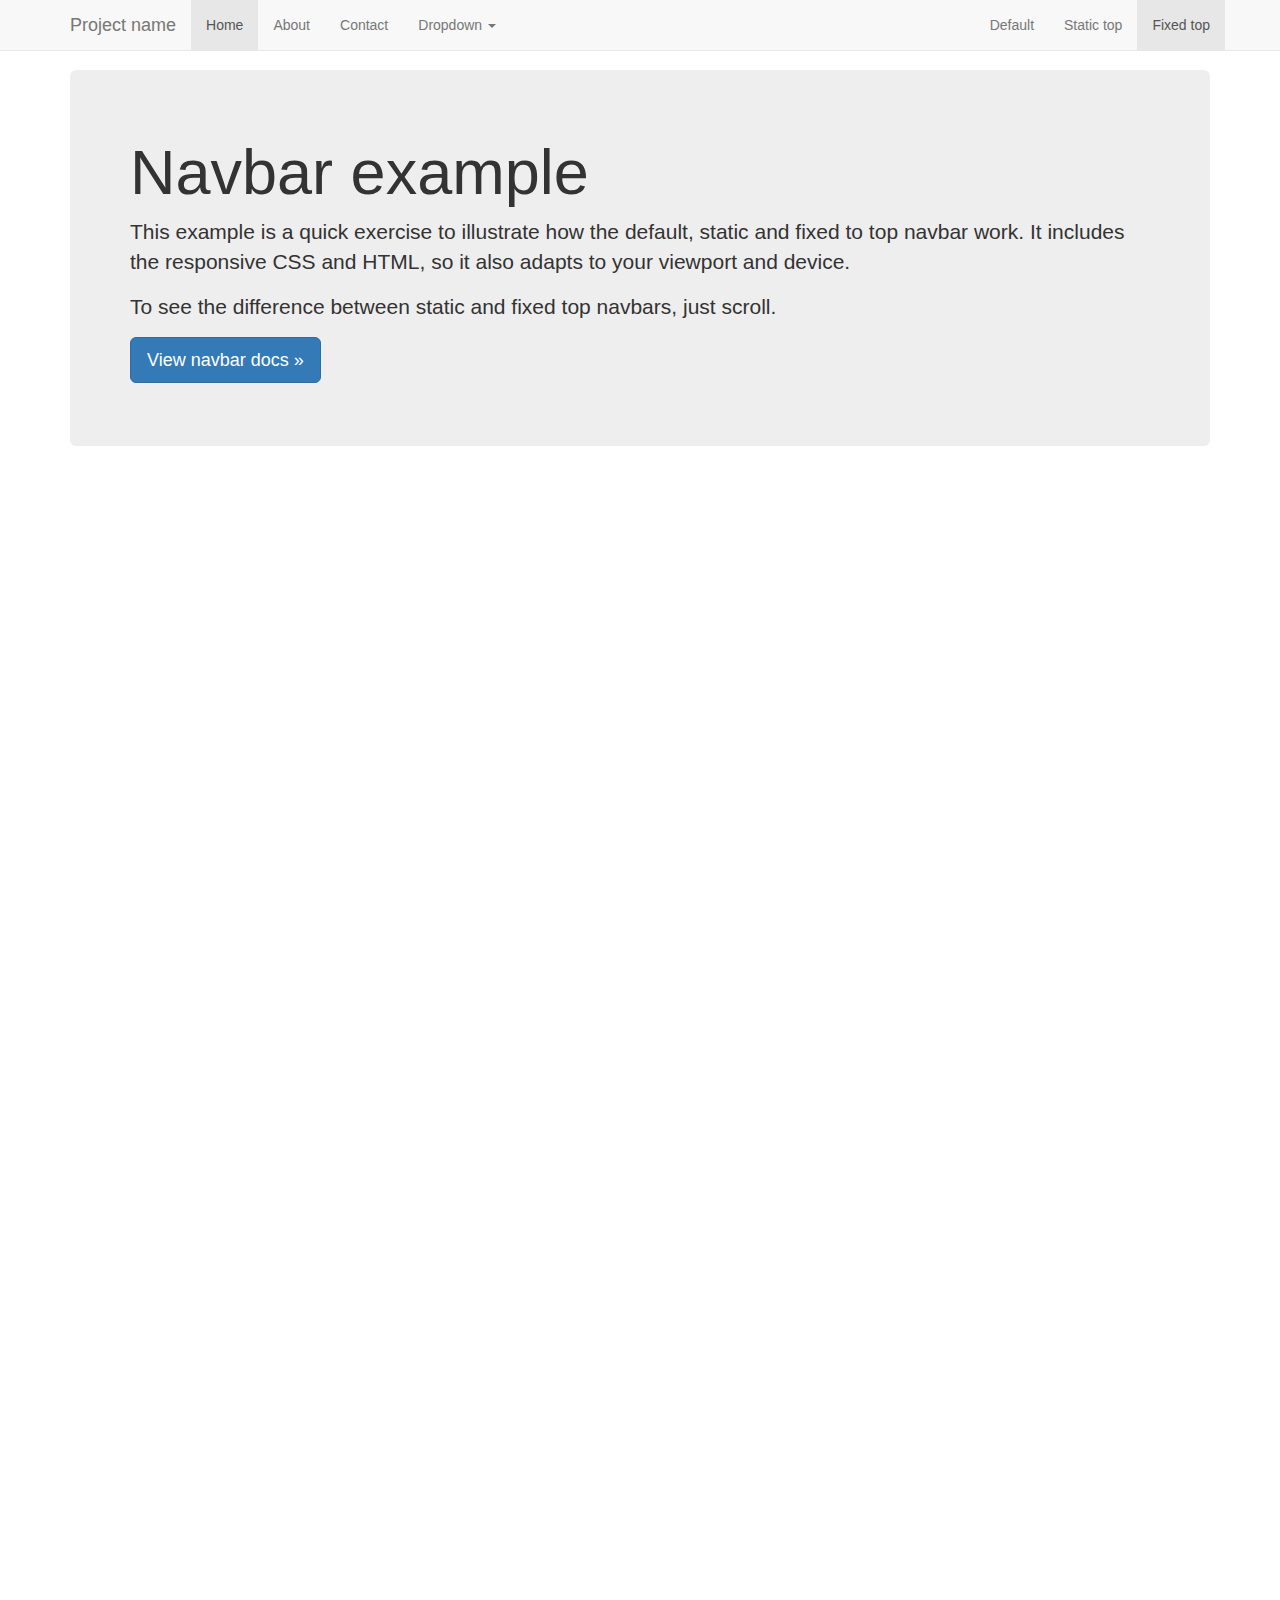
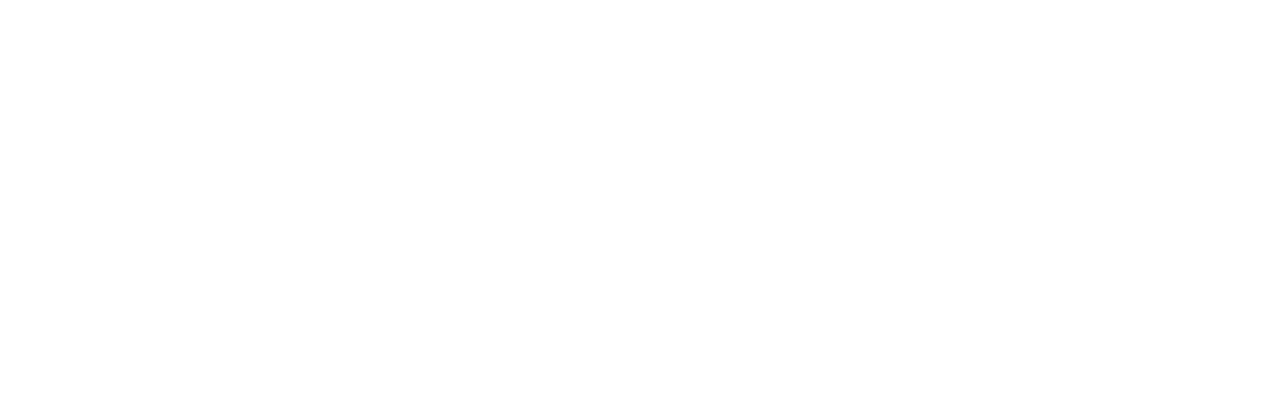
<file: bootstrap/bootstrap-3.3.7/docs/examples/navbar-fixed-top/index.html>
<!DOCTYPE html>
<html lang="en">
  <head>
    <meta charset="utf-8">
    <meta http-equiv="X-UA-Compatible" content="IE=edge">
    <meta name="viewport" content="width=device-width, initial-scale=1">
    <!-- The above 3 meta tags *must* come first in the head; any other head content must come *after* these tags -->
    <meta name="description" content="">
    <meta name="author" content="">
    <link rel="icon" href="../../favicon.ico">

    <title>Fixed Top Navbar Example for Bootstrap</title>

    <!-- Bootstrap core CSS -->
    <link href="../../dist/css/bootstrap.min.css" rel="stylesheet">

    <!-- IE10 viewport hack for Surface/desktop Windows 8 bug -->
    <link href="../../assets/css/ie10-viewport-bug-workaround.css" rel="stylesheet">

    <!-- Custom styles for this template -->
    <link href="navbar-fixed-top.css" rel="stylesheet">

    <!-- Just for debugging purposes. Don't actually copy these 2 lines! -->
    <!--[if lt IE 9]><script src="../../assets/js/ie8-responsive-file-warning.js"></script><![endif]-->
    <script src="../../assets/js/ie-emulation-modes-warning.js"></script>

    <!-- HTML5 shim and Respond.js for IE8 support of HTML5 elements and media queries -->
    <!--[if lt IE 9]>
      <script src="https://oss.maxcdn.com/html5shiv/3.7.3/html5shiv.min.js"></script>
      <script src="https://oss.maxcdn.com/respond/1.4.2/respond.min.js"></script>
    <![endif]-->
  </head>

  <body>

    <!-- Fixed navbar -->
    <nav class="navbar navbar-default navbar-fixed-top">
      <div class="container">
        <div class="navbar-header">
          <button type="button" class="navbar-toggle collapsed" data-toggle="collapse" data-target="#navbar" aria-expanded="false" aria-controls="navbar">
            <span class="sr-only">Toggle navigation</span>
            <span class="icon-bar"></span>
            <span class="icon-bar"></span>
            <span class="icon-bar"></span>
          </button>
          <a class="navbar-brand" href="#">Project name</a>
        </div>
        <div id="navbar" class="navbar-collapse collapse">
          <ul class="nav navbar-nav">
            <li class="active"><a href="#">Home</a></li>
            <li><a href="#about">About</a></li>
            <li><a href="#contact">Contact</a></li>
            <li class="dropdown">
              <a href="#" class="dropdown-toggle" data-toggle="dropdown" role="button" aria-haspopup="true" aria-expanded="false">Dropdown <span class="caret"></span></a>
              <ul class="dropdown-menu">
                <li><a href="#">Action</a></li>
                <li><a href="#">Another action</a></li>
                <li><a href="#">Something else here</a></li>
                <li role="separator" class="divider"></li>
                <li class="dropdown-header">Nav header</li>
                <li><a href="#">Separated link</a></li>
                <li><a href="#">One more separated link</a></li>
              </ul>
            </li>
          </ul>
          <ul class="nav navbar-nav navbar-right">
            <li><a href="../navbar/">Default</a></li>
            <li><a href="../navbar-static-top/">Static top</a></li>
            <li class="active"><a href="./">Fixed top <span class="sr-only">(current)</span></a></li>
          </ul>
        </div><!--/.nav-collapse -->
      </div>
    </nav>

    <div class="container">

      <!-- Main component for a primary marketing message or call to action -->
      <div class="jumbotron">
        <h1>Navbar example</h1>
        <p>This example is a quick exercise to illustrate how the default, static and fixed to top navbar work. It includes the responsive CSS and HTML, so it also adapts to your viewport and device.</p>
        <p>To see the difference between static and fixed top navbars, just scroll.</p>
        <p>
          <a class="btn btn-lg btn-primary" href="../../components/#navbar" role="button">View navbar docs &raquo;</a>
        </p>
      </div>

    </div> <!-- /container -->


    <!-- Bootstrap core JavaScript
    ================================================== -->
    <!-- Placed at the end of the document so the pages load faster -->
    <script src="https://ajax.googleapis.com/ajax/libs/jquery/1.12.4/jquery.min.js"></script>
    <script>window.jQuery || document.write('<script src="../../assets/js/vendor/jquery.min.js"><\/script>')</script>
    <script src="../../dist/js/bootstrap.min.js"></script>
    <!-- IE10 viewport hack for Surface/desktop Windows 8 bug -->
    <script src="../../assets/js/ie10-viewport-bug-workaround.js"></script>
  </body>
</html>
</file>
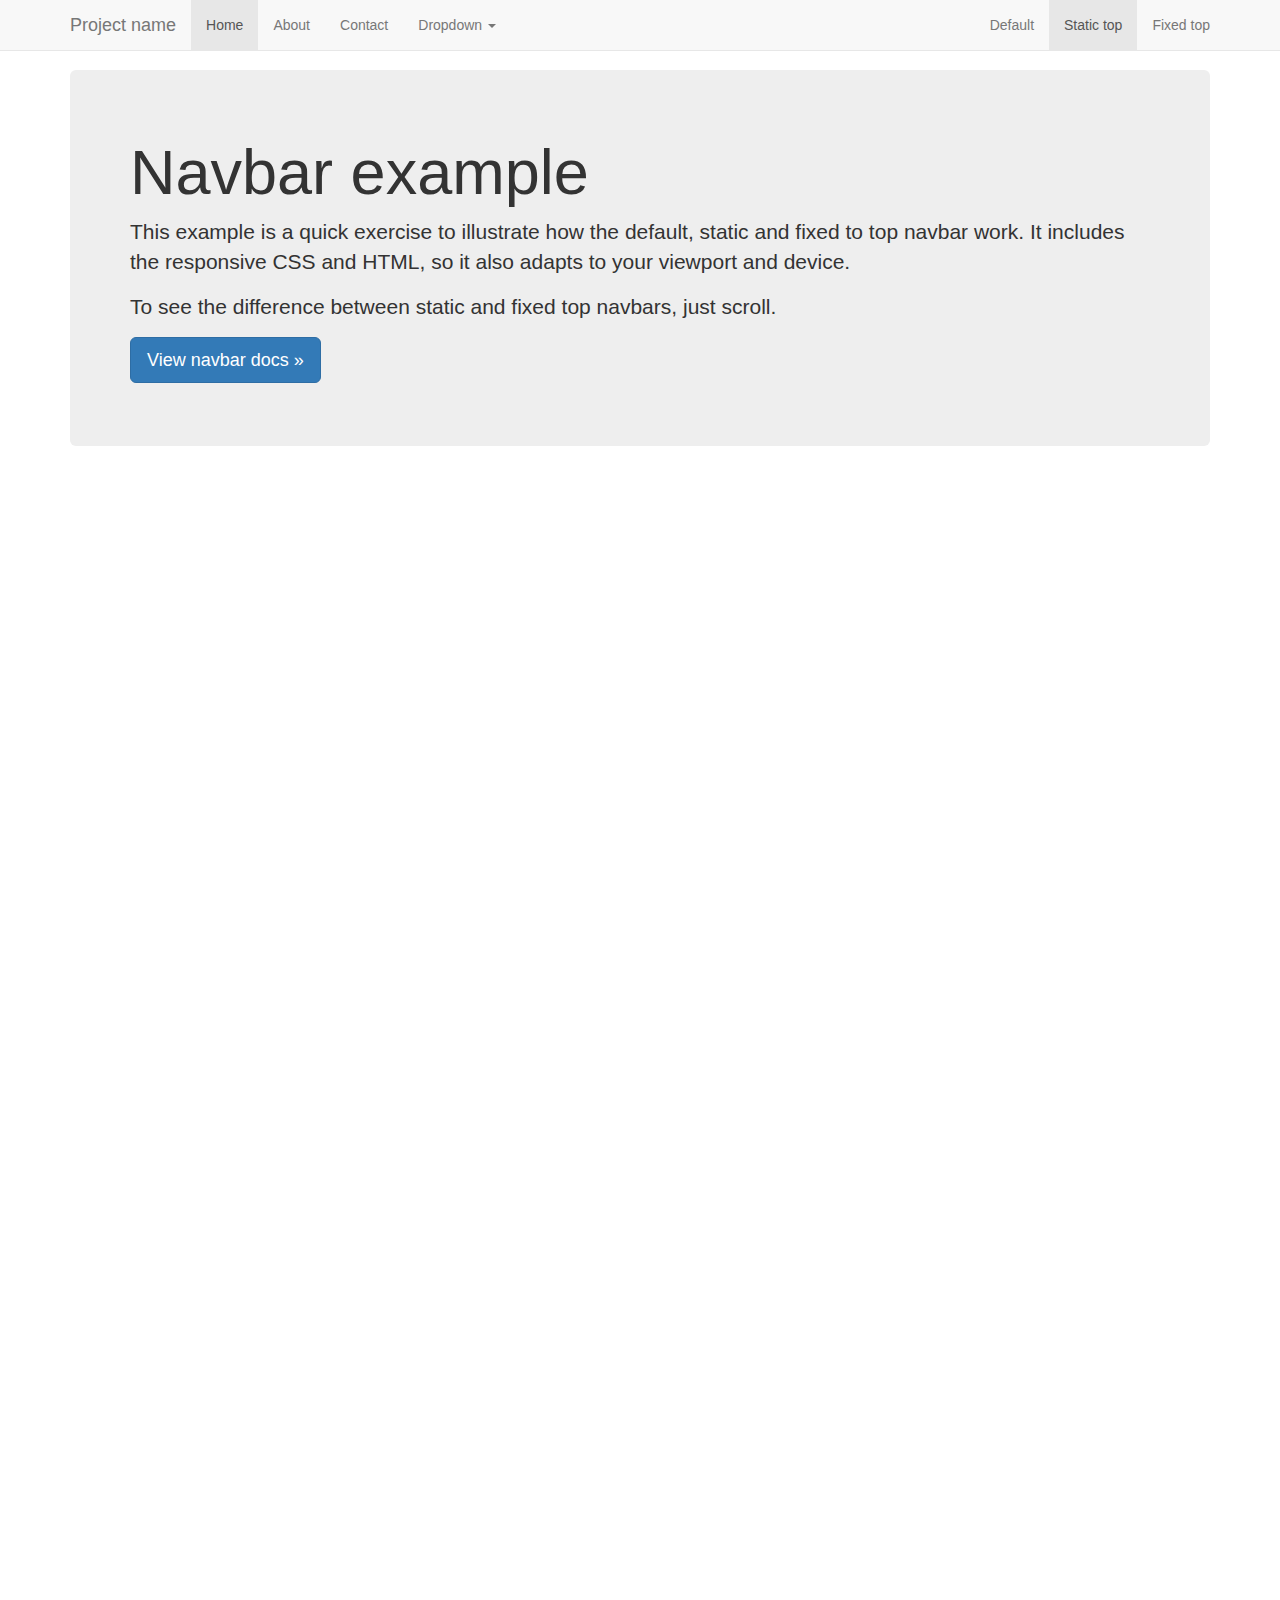
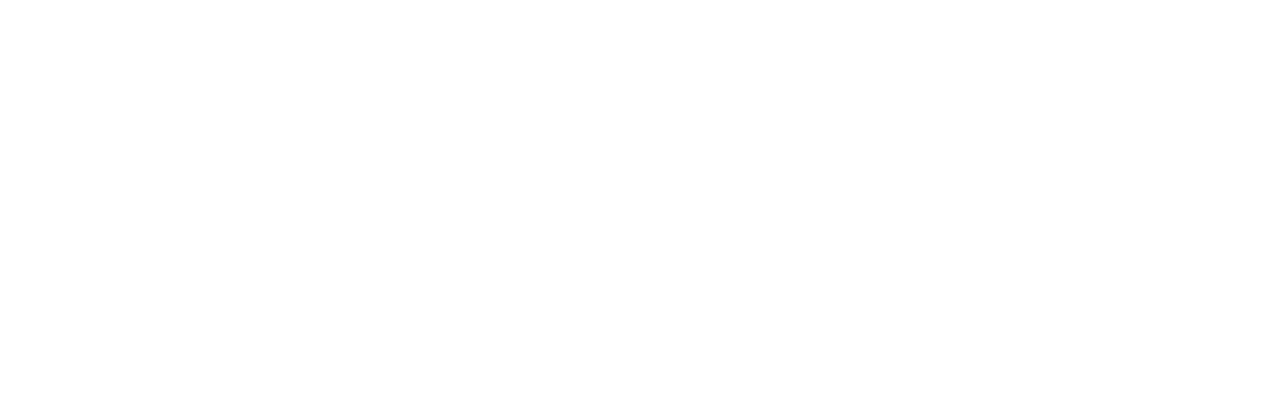
<file: bootstrap/bootstrap-3.3.7/docs/examples/navbar-static-top/index.html>
<!DOCTYPE html>
<html lang="en">
  <head>
    <meta charset="utf-8">
    <meta http-equiv="X-UA-Compatible" content="IE=edge">
    <meta name="viewport" content="width=device-width, initial-scale=1">
    <!-- The above 3 meta tags *must* come first in the head; any other head content must come *after* these tags -->
    <meta name="description" content="">
    <meta name="author" content="">
    <link rel="icon" href="../../favicon.ico">

    <title>Static Top Navbar Example for Bootstrap</title>

    <!-- Bootstrap core CSS -->
    <link href="../../dist/css/bootstrap.min.css" rel="stylesheet">

    <!-- IE10 viewport hack for Surface/desktop Windows 8 bug -->
    <link href="../../assets/css/ie10-viewport-bug-workaround.css" rel="stylesheet">

    <!-- Custom styles for this template -->
    <link href="navbar-static-top.css" rel="stylesheet">

    <!-- Just for debugging purposes. Don't actually copy these 2 lines! -->
    <!--[if lt IE 9]><script src="../../assets/js/ie8-responsive-file-warning.js"></script><![endif]-->
    <script src="../../assets/js/ie-emulation-modes-warning.js"></script>

    <!-- HTML5 shim and Respond.js for IE8 support of HTML5 elements and media queries -->
    <!--[if lt IE 9]>
      <script src="https://oss.maxcdn.com/html5shiv/3.7.3/html5shiv.min.js"></script>
      <script src="https://oss.maxcdn.com/respond/1.4.2/respond.min.js"></script>
    <![endif]-->
  </head>

  <body>

    <!-- Static navbar -->
    <nav class="navbar navbar-default navbar-static-top">
      <div class="container">
        <div class="navbar-header">
          <button type="button" class="navbar-toggle collapsed" data-toggle="collapse" data-target="#navbar" aria-expanded="false" aria-controls="navbar">
            <span class="sr-only">Toggle navigation</span>
            <span class="icon-bar"></span>
            <span class="icon-bar"></span>
            <span class="icon-bar"></span>
          </button>
          <a class="navbar-brand" href="#">Project name</a>
        </div>
        <div id="navbar" class="navbar-collapse collapse">
          <ul class="nav navbar-nav">
            <li class="active"><a href="#">Home</a></li>
            <li><a href="#about">About</a></li>
            <li><a href="#contact">Contact</a></li>
            <li class="dropdown">
              <a href="#" class="dropdown-toggle" data-toggle="dropdown" role="button" aria-haspopup="true" aria-expanded="false">Dropdown <span class="caret"></span></a>
              <ul class="dropdown-menu">
                <li><a href="#">Action</a></li>
                <li><a href="#">Another action</a></li>
                <li><a href="#">Something else here</a></li>
                <li role="separator" class="divider"></li>
                <li class="dropdown-header">Nav header</li>
                <li><a href="#">Separated link</a></li>
                <li><a href="#">One more separated link</a></li>
              </ul>
            </li>
          </ul>
          <ul class="nav navbar-nav navbar-right">
            <li><a href="../navbar/">Default</a></li>
            <li class="active"><a href="./">Static top <span class="sr-only">(current)</span></a></li>
            <li><a href="../navbar-fixed-top/">Fixed top</a></li>
          </ul>
        </div><!--/.nav-collapse -->
      </div>
    </nav>


    <div class="container">

      <!-- Main component for a primary marketing message or call to action -->
      <div class="jumbotron">
        <h1>Navbar example</h1>
        <p>This example is a quick exercise to illustrate how the default, static and fixed to top navbar work. It includes the responsive CSS and HTML, so it also adapts to your viewport and device.</p>
        <p>To see the difference between static and fixed top navbars, just scroll.</p>
        <p>
          <a class="btn btn-lg btn-primary" href="../../components/#navbar" role="button">View navbar docs &raquo;</a>
        </p>
      </div>

    </div> <!-- /container -->


    <!-- Bootstrap core JavaScript
    ================================================== -->
    <!-- Placed at the end of the document so the pages load faster -->
    <script src="https://ajax.googleapis.com/ajax/libs/jquery/1.12.4/jquery.min.js"></script>
    <script>window.jQuery || document.write('<script src="../../assets/js/vendor/jquery.min.js"><\/script>')</script>
    <script src="../../dist/js/bootstrap.min.js"></script>
    <!-- IE10 viewport hack for Surface/desktop Windows 8 bug -->
    <script src="../../assets/js/ie10-viewport-bug-workaround.js"></script>
  </body>
</html>
</file>
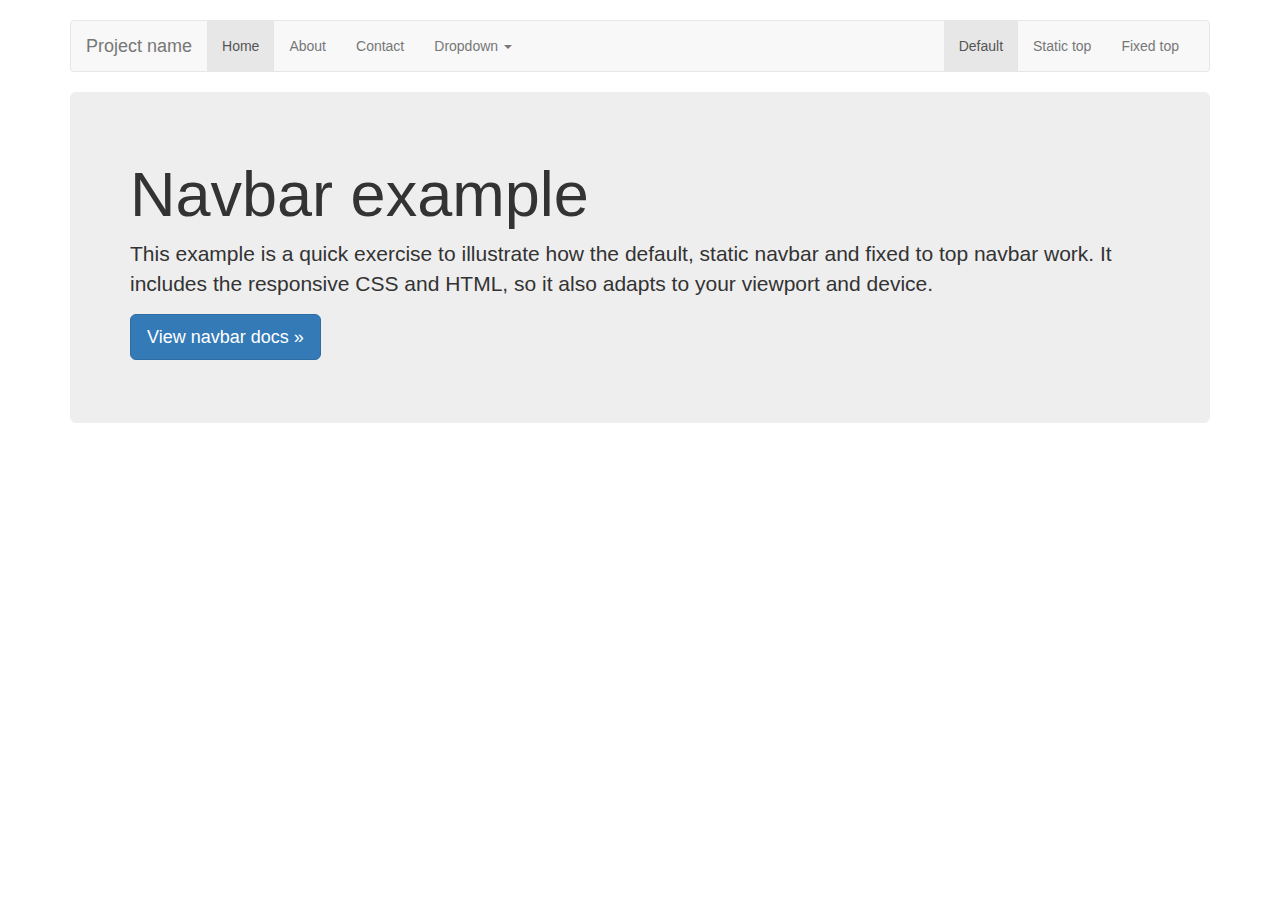
<file: bootstrap/bootstrap-3.3.7/docs/examples/navbar/index.html>
<!DOCTYPE html>
<html lang="en">
  <head>
    <meta charset="utf-8">
    <meta http-equiv="X-UA-Compatible" content="IE=edge">
    <meta name="viewport" content="width=device-width, initial-scale=1">
    <!-- The above 3 meta tags *must* come first in the head; any other head content must come *after* these tags -->
    <meta name="description" content="">
    <meta name="author" content="">
    <link rel="icon" href="../../favicon.ico">

    <title>Navbar Template for Bootstrap</title>

    <!-- Bootstrap core CSS -->
    <link href="../../dist/css/bootstrap.min.css" rel="stylesheet">

    <!-- IE10 viewport hack for Surface/desktop Windows 8 bug -->
    <link href="../../assets/css/ie10-viewport-bug-workaround.css" rel="stylesheet">

    <!-- Custom styles for this template -->
    <link href="navbar.css" rel="stylesheet">

    <!-- Just for debugging purposes. Don't actually copy these 2 lines! -->
    <!--[if lt IE 9]><script src="../../assets/js/ie8-responsive-file-warning.js"></script><![endif]-->
    <script src="../../assets/js/ie-emulation-modes-warning.js"></script>

    <!-- HTML5 shim and Respond.js for IE8 support of HTML5 elements and media queries -->
    <!--[if lt IE 9]>
      <script src="https://oss.maxcdn.com/html5shiv/3.7.3/html5shiv.min.js"></script>
      <script src="https://oss.maxcdn.com/respond/1.4.2/respond.min.js"></script>
    <![endif]-->
  </head>

  <body>

    <div class="container">

      <!-- Static navbar -->
      <nav class="navbar navbar-default">
        <div class="container-fluid">
          <div class="navbar-header">
            <button type="button" class="navbar-toggle collapsed" data-toggle="collapse" data-target="#navbar" aria-expanded="false" aria-controls="navbar">
              <span class="sr-only">Toggle navigation</span>
              <span class="icon-bar"></span>
              <span class="icon-bar"></span>
              <span class="icon-bar"></span>
            </button>
            <a class="navbar-brand" href="#">Project name</a>
          </div>
          <div id="navbar" class="navbar-collapse collapse">
            <ul class="nav navbar-nav">
              <li class="active"><a href="#">Home</a></li>
              <li><a href="#">About</a></li>
              <li><a href="#">Contact</a></li>
              <li class="dropdown">
                <a href="#" class="dropdown-toggle" data-toggle="dropdown" role="button" aria-haspopup="true" aria-expanded="false">Dropdown <span class="caret"></span></a>
                <ul class="dropdown-menu">
                  <li><a href="#">Action</a></li>
                  <li><a href="#">Another action</a></li>
                  <li><a href="#">Something else here</a></li>
                  <li role="separator" class="divider"></li>
                  <li class="dropdown-header">Nav header</li>
                  <li><a href="#">Separated link</a></li>
                  <li><a href="#">One more separated link</a></li>
                </ul>
              </li>
            </ul>
            <ul class="nav navbar-nav navbar-right">
              <li class="active"><a href="./">Default <span class="sr-only">(current)</span></a></li>
              <li><a href="../navbar-static-top/">Static top</a></li>
              <li><a href="../navbar-fixed-top/">Fixed top</a></li>
            </ul>
          </div><!--/.nav-collapse -->
        </div><!--/.container-fluid -->
      </nav>

      <!-- Main component for a primary marketing message or call to action -->
      <div class="jumbotron">
        <h1>Navbar example</h1>
        <p>This example is a quick exercise to illustrate how the default, static navbar and fixed to top navbar work. It includes the responsive CSS and HTML, so it also adapts to your viewport and device.</p>
        <p>
          <a class="btn btn-lg btn-primary" href="../../components/#navbar" role="button">View navbar docs &raquo;</a>
        </p>
      </div>

    </div> <!-- /container -->


    <!-- Bootstrap core JavaScript
    ================================================== -->
    <!-- Placed at the end of the document so the pages load faster -->
    <script src="https://ajax.googleapis.com/ajax/libs/jquery/1.12.4/jquery.min.js"></script>
    <script>window.jQuery || document.write('<script src="../../assets/js/vendor/jquery.min.js"><\/script>')</script>
    <script src="../../dist/js/bootstrap.min.js"></script>
    <!-- IE10 viewport hack for Surface/desktop Windows 8 bug -->
    <script src="../../assets/js/ie10-viewport-bug-workaround.js"></script>
  </body>
</html>
</file>
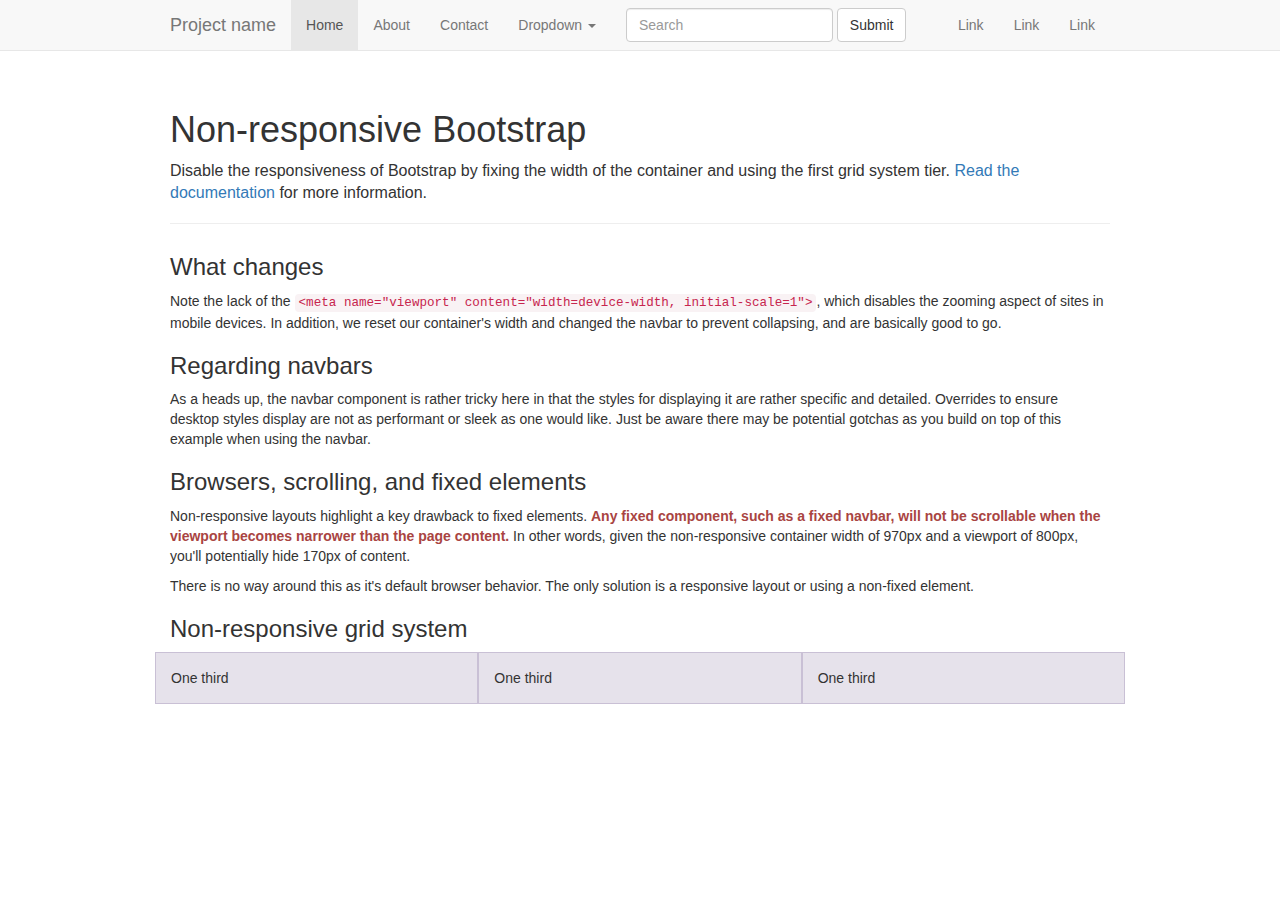
<file: bootstrap/bootstrap-3.3.7/docs/examples/non-responsive/index.html>
<!DOCTYPE html>
<html lang="en">
  <head>
    <meta charset="utf-8">
    <meta http-equiv="X-UA-Compatible" content="IE=edge">
    <!-- The above 2 meta tags *must* come first in the head; any other head content must come *after* these tags -->
    <meta name="description" content="">
    <meta name="author" content="">

    <!-- Note there is no responsive meta tag here -->

    <link rel="icon" href="../../favicon.ico">

    <title>Non-responsive Template for Bootstrap</title>

    <!-- Bootstrap core CSS -->
    <link href="../../dist/css/bootstrap.min.css" rel="stylesheet">

    <!-- IE10 viewport hack for Surface/desktop Windows 8 bug -->
    <link href="../../assets/css/ie10-viewport-bug-workaround.css" rel="stylesheet">

    <!-- Custom styles for this template -->
    <link href="non-responsive.css" rel="stylesheet">

    <!-- Just for debugging purposes. Don't actually copy these 2 lines! -->
    <!--[if lt IE 9]><script src="../../assets/js/ie8-responsive-file-warning.js"></script><![endif]-->
    <script src="../../assets/js/ie-emulation-modes-warning.js"></script>

    <!-- HTML5 shim and Respond.js for IE8 support of HTML5 elements and media queries -->
    <!--[if lt IE 9]>
      <script src="https://oss.maxcdn.com/html5shiv/3.7.3/html5shiv.min.js"></script>
      <script src="https://oss.maxcdn.com/respond/1.4.2/respond.min.js"></script>
    <![endif]-->
  </head>

  <body>

    <!-- Fixed navbar -->
    <nav class="navbar navbar-default navbar-fixed-top">
      <div class="container">
        <div class="navbar-header">
          <!-- The mobile navbar-toggle button can be safely removed since you do not need it in a non-responsive implementation -->
          <a class="navbar-brand" href="#">Project name</a>
        </div>
        <!-- Note that the .navbar-collapse and .collapse classes have been removed from the #navbar -->
        <div id="navbar">
          <ul class="nav navbar-nav">
            <li class="active"><a href="#">Home</a></li>
            <li><a href="#about">About</a></li>
            <li><a href="#contact">Contact</a></li>
            <li class="dropdown">
              <a href="#" class="dropdown-toggle" data-toggle="dropdown" role="button" aria-haspopup="true" aria-expanded="false">Dropdown <span class="caret"></span></a>
              <ul class="dropdown-menu">
                <li><a href="#">Action</a></li>
                <li><a href="#">Another action</a></li>
                <li><a href="#">Something else here</a></li>
                <li role="separator" class="divider"></li>
                <li class="dropdown-header">Nav header</li>
                <li><a href="#">Separated link</a></li>
                <li><a href="#">One more separated link</a></li>
              </ul>
            </li>
          </ul>
          <form class="navbar-form navbar-left">
            <div class="form-group">
              <input type="text" class="form-control" placeholder="Search">
            </div>
            <button type="submit" class="btn btn-default">Submit</button>
          </form>
          <ul class="nav navbar-nav navbar-right">
            <li><a href="#">Link</a></li>
            <li><a href="#">Link</a></li>
            <li><a href="#">Link</a></li>
          </ul>
        </div><!--/.nav-collapse -->
      </div>
    </nav>

    <div class="container">

      <div class="page-header">
        <h1>Non-responsive Bootstrap</h1>
        <p class="lead">Disable the responsiveness of Bootstrap by fixing the width of the container and using the first grid system tier. <a href="http://getbootstrap.com/getting-started/#disable-responsive">Read the documentation</a> for more information.</p>
      </div>

      <h3>What changes</h3>
      <p>Note the lack of the <code>&lt;meta name="viewport" content="width=device-width, initial-scale=1"&gt;</code>, which disables the zooming aspect of sites in mobile devices. In addition, we reset our container's width and changed the navbar to prevent collapsing, and are basically good to go.</p>

      <h3>Regarding navbars</h3>
      <p>As a heads up, the navbar component is rather tricky here in that the styles for displaying it are rather specific and detailed. Overrides to ensure desktop styles display are not as performant or sleek as one would like. Just be aware there may be potential gotchas as you build on top of this example when using the navbar.</p>

      <h3>Browsers, scrolling, and fixed elements</h3>
      <p>Non-responsive layouts highlight a key drawback to fixed elements. <strong class="text-danger">Any fixed component, such as a fixed navbar, will not be scrollable when the viewport becomes narrower than the page content.</strong> In other words, given the non-responsive container width of 970px and a viewport of 800px, you'll potentially hide 170px of content.</p>
      <p>There is no way around this as it's default browser behavior. The only solution is a responsive layout or using a non-fixed element.</p>

      <h3>Non-responsive grid system</h3>
      <div class="row">
        <div class="col-xs-4">One third</div>
        <div class="col-xs-4">One third</div>
        <div class="col-xs-4">One third</div>
      </div>

    </div> <!-- /container -->


    <!-- Bootstrap core JavaScript
    ================================================== -->
    <!-- Placed at the end of the document so the pages load faster -->
    <script src="https://ajax.googleapis.com/ajax/libs/jquery/1.12.4/jquery.min.js"></script>
    <script>window.jQuery || document.write('<script src="../../assets/js/vendor/jquery.min.js"><\/script>')</script>
    <script src="../../dist/js/bootstrap.min.js"></script>
    <!-- IE10 viewport hack for Surface/desktop Windows 8 bug -->
    <script src="../../assets/js/ie10-viewport-bug-workaround.js"></script>
  </body>
</html>
</file>
<file: style.css>
*{
	margin: 0;
	padding: 0;
}

body {
	overflow-x:hidden;
}

#home{
	height: 100%;
	width: 100%;
	background-image: linear-gradient(rgba(0,0,0,0.4), rgba(0,0,0,0.4)), url(imgs/home.jpg);
	background-position: center;
	background-size: cover;
	position: absolute;
}

.container{
	height: 100vh;
	width: 100%;
}


.logo{
	margin-left: 6%;
	margin-top: 50px;
}

#textlogo{
	color: 	#CCFFFF;
	font-family: "Brush Script MT", cursive;
	font-size: 54px;
	font-style: normal;
	font-variant: normal;
	font-weight: 700;
	line-height: 26.4px;
}

#content h1{
	font-size: 60px;
	margin-top: 24px;
	margin-bottom: 15px;
	color: white;
	font-family: Candara, Calibri, Segoe, "Segoe UI", Optima, Arial, sans-serif;
	font-style: normal;
	font-variant: normal; font-weight: 700;
	line-height: 85px;
}

#content {
	margin-left: 6%;
	margin-top: 2%;
}

#content .firstbtn{
	display: inline-block;
	background: linear-gradient(45deg, #87adfe, #ff77cd);
	border-radius: 6px;
	padding: 10px 20px;
	box-sizing: border-box;
	text-decoration: none;
	color: #fff;
	box-shadow: 3px 8px 22px rgba(94,28,68,0.15);
	transition: all 0.5s ease-out;
}

#content .firstbtn:hover {
	background: white;
	color: #ff77cd;
	border-color: #87adfe;
}

#buttonbox{
	margin-top: 10px;
	padding-left: 0px;
	position:relative;
	box-shadow: 0 0 35px 9px #87adfe;
}

.toggle-btn{
	padding: 17px 618px;
	background: transparent;
	border:0;
	outline: none;
	position: relative;
	cursor: default;
}

.toggle-btn2{
	padding: 17px 620px;
	background: transparent;
	border:0;
	outline: none;
	position: relative;
}

#btn{
	top: 0;
	left: 0;
	position: absolute;
	width: 100%;
	height: 100%;
	background:linear-gradient(to right, #87adfe, #ff77cd);
}

#btn2{
	top: 0;
	left: 0;
	position: absolute;
	width: 100%;
	height: 100%;
	background:linear-gradient(to right, #87adfe, #ff77cd);
}

.input-group{
	width: 100%;
}

#form-box{
	width: 100vh;
	height: 100vh;
	background: white;
	position: relative;
	width: 100%;
	padding: 5px;
}

.p1{
padding-top: 6px;
font-weight:bold;
font-size: 29px;
}

#lines {
font-size: 20px;
border-bottom: solid 1px #c3c3c3;
padding: 2px 20px;
}

.tasktitles {
	height: 35px;
	border: none;
	background: none;
	width: 200px;
}

.starttimes {
	height: 35px;
	width: 100px;
	border: none;
	background: none;
}

.finishtimes {
	height: 35px;
	width: 100px;
	border: none;
	background: none;
}

.categories {
	width: 120px;
	height: 35px;
	background: none;
	border: none;
}

.submits {
	line-height: 25px;
	display: inline-block;
	background: linear-gradient(45deg, #ff77cd, #87adfe);
	border-radius: 15px;
	padding: 5px 10px;
	box-sizing: border-box;
	text-decoration: none;
	color: #fff;
	box-shadow: 3px 8px 22px rgba(94,28,68,0.15);
	border:none;
	transition: all 0.5s;
}

.submits:hover {
	background: white;
	color: #ff77cd;
	border-color: #87adfe;
}

.wrapper .button {
	display: inline-block;
	height: 60px;
	width: 60px;
	float: left;
	margin: 0 10px;
	background: white;
	border-radius: 50px;
	box-shadow: 10px 10px 10px rgba(0,0,0,0.1);
	overflow: hidden;
	transition: width 0.4s;
	cursor: pointer;
}

.wrapper .button2 {
	display: inline-block;
	height: 60px;
	width: 60px;
	float: left;
	margin: 0 5px;
	background: white;
	border-radius: 50px;
	box-shadow: 10px 10px 10px rgba(0,0,0,0.1);
	overflow: hidden;
	transition: width 0.4s;
	cursor: pointer;
}

.wrapper .button:hover{
	width: 245px;
}

.wrapper .button2:hover{
	width: 180px;
}

.wrapper {
	position: fixed;
	margin-top: 460px;
	z-index: 1;
}

.wrapper .button .icon{
	display: inline-block;
	height: 60px;
	width: 60px;
	border-radius: 50px;
	box-sizing: border-box;
	line-height: 60px;
	text-align: center;
}

.wrapper .button2 .icon{
	display: inline-block;
	height: 60px;
	width: 60px;
	border-radius: 50px;
	box-sizing: border-box;
	line-height: 60px;
	text-align: center;
}

.wrapper .button:nth-child(1):hover .icon{
	background: linear-gradient(45deg, #ff77cd, #87adfe);
}

.wrapper .button2:nth-child(1):hover .icon{
	background: linear-gradient(45deg, #ff77cd, #87adfe);
}

.wrapper .button:nth-child(2):hover .icon{
	background: linear-gradient(45deg, #ff77cd, #87adfe);
}

.wrapper .button2:nth-child(2):hover .icon{
	background: linear-gradient(45deg, #ff77cd, #87adfe);
}

.wrapper .button .icon i {
	font-size: 25px;
	line-height: 60px;
	color:#ff77cd;
	transition: color .4s;
}

.wrapper .button2 .icon i {
	font-size: 25px;
	line-height: 60px;
	color:#ff77cd;
	transition: color .4s;
}


.wrapper .button:hover .icon i{
	color: white;
}

.wrapper .button2:hover .icon i{
	color: white;
}

.wrapper .button span{
	font-size: 20px;
	font-weight: 500;
	line-height: 60px;
	margin-left: 10px;
}

.wrapper .button2 span{
	font-size: 20px;
	font-weight: 500;
	line-height: 60px;
	margin-left: 10px;
}

#tasks1 {
	display: none;
}

#tasks2 {
	display: none;
}

#tasks3 {
	display: none;
}

#tasks4 {
	display: none;
}

#tasks5 {
	display: none;
}

#tasks6 {
	display: none;
}

#tasks7 {
	display: none;
}

#tasks8 {
	display: none;
}

#tasks9 {
	display: none;
}

#tasks10 {
	display: none;
}

#tasks11 {
	display: none;
}

#tasks12 {
	display: none;
}

#tasks13 {
	display: none;
}

#tasks14 {
	display: none;
}

#tasks15 {
	display: none;
}

.center, .popup{
	top:160px;
	left: 495px;
	z-index: 1;
}



.popup {

	display: none;
	position: fixed;
	width: 400px;
	height: 350px;
	background: white;
	border-radius;3px;
	box-shadow: 3px 8px 22px rgba(94,28,68,0.15);
	transition: all 0.3s ease-out;
}

.popup2 {
	height: 68px;
	background: linear-gradient(45deg, #ff77cd, #87adfe);
	overflow: hidden;
	border-radius: 3px 3px 0 0;
	box-shadow: 0 2px 3px 0 rgba(0,0,0,.2);
}

.popup2 h2{
	color: white;
	padding-left: 32px;
	font-weight: normal;
}

.animate {
	animation:zoom 0.6s;
}

@keyframes zoom {
	from {transform: scale(0)}
	to {transform: scale(1)}
}

.fa-times{
	position: absolute;
	right: 20px;
	top: 25px;
	color: #e8f7fc;
	font-size: 20px;
	font-weight: bold;
	cursor: pointer;
}

.line {
	bottom: 60px;
	width: 100%;
	height: 1px;
	background: silver;
}

.submittask {
	display: inline-block;
	background: linear-gradient(45deg, #87adfe, #ff77cd);
	border-radius: 6px;
	padding: 10px 20px;
	box-sizing: border-box;
	text-decoration: none;
	color: #fff;
	box-shadow: 3px 8px 22px rgba(94,28,68,0.15);
	transition: all 0.5s ease-out;
	border: white;
	margin-right: 25px;
}

.submittask:hover {
	background: white;
	color: #ff77cd;
	border: 1px #87adfe;
}

.resettask {
	display: inline-block;
	background: linear-gradient(45deg, #87adfe, #ff77cd);
	border-radius: 6px;
	padding: 10px 20px;
	box-sizing: border-box;
	text-decoration: none;
	color: #fff;
	box-shadow: 3px 8px 22px rgba(94,28,68,0.15);
	transition: all 0.5s ease-out;
	border: white;
	margin-left: 25px;
}

.resettask:hover {
	background: white;
	color: #ff77cd;
	border: 1px #87adfe;
}

#lbltt, #lblst, #lblft{
	margin-left: 35px;
}

#lblcat {
	margin-left: 95px;
}

#tasktitle {
	margin-left: 49px;
	width: 200px;
}

#starttime {
	margin-left: 12px;
	width: 200px;
}

#finishtime {
	margin-left: 3px;
	width: 200px;
}

.category {
	height: 27px;
	width: 100px;
}

#notask {
	position: absolute;
	margin-top: 210px;
	margin-left: 440px;
	display: block;
}
</file>
<file: bootstrap/bootstrap-3.3.7/docs/examples/blog/blog.css>
/*
 * Globals
 */

body {
  font-family: Georgia, "Times New Roman", Times, serif;
  color: #555;
}

h1, .h1,
h2, .h2,
h3, .h3,
h4, .h4,
h5, .h5,
h6, .h6 {
  margin-top: 0;
  font-family: "Helvetica Neue", Helvetica, Arial, sans-serif;
  font-weight: normal;
  color: #333;
}


/*
 * Override Bootstrap's default container.
 */

@media (min-width: 1200px) {
  .container {
    width: 970px;
  }
}


/*
 * Masthead for nav
 */

.blog-masthead {
  background-color: #428bca;
  -webkit-box-shadow: inset 0 -2px 5px rgba(0,0,0,.1);
          box-shadow: inset 0 -2px 5px rgba(0,0,0,.1);
}

/* Nav links */
.blog-nav-item {
  position: relative;
  display: inline-block;
  padding: 10px;
  font-weight: 500;
  color: #cdddeb;
}
.blog-nav-item:hover,
.blog-nav-item:focus {
  color: #fff;
  text-decoration: none;
}

/* Active state gets a caret at the bottom */
.blog-nav .active {
  color: #fff;
}
.blog-nav .active:after {
  position: absolute;
  bottom: 0;
  left: 50%;
  width: 0;
  height: 0;
  margin-left: -5px;
  vertical-align: middle;
  content: " ";
  border-right: 5px solid transparent;
  border-bottom: 5px solid;
  border-left: 5px solid transparent;
}


/*
 * Blog name and description
 */

.blog-header {
  padding-top: 20px;
  padding-bottom: 20px;
}
.blog-title {
  margin-top: 30px;
  margin-bottom: 0;
  font-size: 60px;
  font-weight: normal;
}
.blog-description {
  font-size: 20px;
  color: #999;
}


/*
 * Main column and sidebar layout
 */

.blog-main {
  font-size: 18px;
  line-height: 1.5;
}

/* Sidebar modules for boxing content */
.sidebar-module {
  padding: 15px;
  margin: 0 -15px 15px;
}
.sidebar-module-inset {
  padding: 15px;
  background-color: #f5f5f5;
  border-radius: 4px;
}
.sidebar-module-inset p:last-child,
.sidebar-module-inset ul:last-child,
.sidebar-module-inset ol:last-child {
  margin-bottom: 0;
}


/* Pagination */
.pager {
  margin-bottom: 60px;
  text-align: left;
}
.pager > li > a {
  width: 140px;
  padding: 10px 20px;
  text-align: center;
  border-radius: 30px;
}


/*
 * Blog posts
 */

.blog-post {
  margin-bottom: 60px;
}
.blog-post-title {
  margin-bottom: 5px;
  font-size: 40px;
}
.blog-post-meta {
  margin-bottom: 20px;
  color: #999;
}


/*
 * Footer
 */

.blog-footer {
  padding: 40px 0;
  color: #999;
  text-align: center;
  background-color: #f9f9f9;
  border-top: 1px solid #e5e5e5;
}
.blog-footer p:last-child {
  margin-bottom: 0;
}
</file>
<file: bootstrap/bootstrap-3.3.7/docs/examples/carousel/carousel.css>
/* GLOBAL STYLES
-------------------------------------------------- */
/* Padding below the footer and lighter body text */

body {
  padding-bottom: 40px;
  color: #5a5a5a;
}


/* CUSTOMIZE THE NAVBAR
-------------------------------------------------- */

/* Special class on .container surrounding .navbar, used for positioning it into place. */
.navbar-wrapper {
  position: absolute;
  top: 0;
  right: 0;
  left: 0;
  z-index: 20;
}

/* Flip around the padding for proper display in narrow viewports */
.navbar-wrapper > .container {
  padding-right: 0;
  padding-left: 0;
}
.navbar-wrapper .navbar {
  padding-right: 15px;
  padding-left: 15px;
}
.navbar-wrapper .navbar .container {
  width: auto;
}


/* CUSTOMIZE THE CAROUSEL
-------------------------------------------------- */

/* Carousel base class */
.carousel {
  height: 500px;
  margin-bottom: 60px;
}
/* Since positioning the image, we need to help out the caption */
.carousel-caption {
  z-index: 10;
}

/* Declare heights because of positioning of img element */
.carousel .item {
  height: 500px;
  background-color: #777;
}
.carousel-inner > .item > img {
  position: absolute;
  top: 0;
  left: 0;
  min-width: 100%;
  height: 500px;
}


/* MARKETING CONTENT
-------------------------------------------------- */

/* Center align the text within the three columns below the carousel */
.marketing .col-lg-4 {
  margin-bottom: 20px;
  text-align: center;
}
.marketing h2 {
  font-weight: normal;
}
.marketing .col-lg-4 p {
  margin-right: 10px;
  margin-left: 10px;
}


/* Featurettes
------------------------- */

.featurette-divider {
  margin: 80px 0; /* Space out the Bootstrap <hr> more */
}

/* Thin out the marketing headings */
.featurette-heading {
  font-weight: 300;
  line-height: 1;
  letter-spacing: -1px;
}


/* RESPONSIVE CSS
-------------------------------------------------- */

@media (min-width: 768px) {
  /* Navbar positioning foo */
  .navbar-wrapper {
    margin-top: 20px;
  }
  .navbar-wrapper .container {
    padding-right: 15px;
    padding-left: 15px;
  }
  .navbar-wrapper .navbar {
    padding-right: 0;
    padding-left: 0;
  }

  /* The navbar becomes detached from the top, so we round the corners */
  .navbar-wrapper .navbar {
    border-radius: 4px;
  }

  /* Bump up size of carousel content */
  .carousel-caption p {
    margin-bottom: 20px;
    font-size: 21px;
    line-height: 1.4;
  }

  .featurette-heading {
    font-size: 50px;
  }
}

@media (min-width: 992px) {
  .featurette-heading {
    margin-top: 120px;
  }
}
</file>
<file: bootstrap/bootstrap-3.3.7/docs/examples/cover/cover.css>
/*
 * Globals
 */

/* Links */
a,
a:focus,
a:hover {
  color: #fff;
}

/* Custom default button */
.btn-default,
.btn-default:hover,
.btn-default:focus {
  color: #333;
  text-shadow: none; /* Prevent inheritance from `body` */
  background-color: #fff;
  border: 1px solid #fff;
}


/*
 * Base structure
 */

html,
body {
  height: 100%;
  background-color: #333;
}
body {
  color: #fff;
  text-align: center;
  text-shadow: 0 1px 3px rgba(0,0,0,.5);
}

/* Extra markup and styles for table-esque vertical and horizontal centering */
.site-wrapper {
  display: table;
  width: 100%;
  height: 100%; /* For at least Firefox */
  min-height: 100%;
  -webkit-box-shadow: inset 0 0 100px rgba(0,0,0,.5);
          box-shadow: inset 0 0 100px rgba(0,0,0,.5);
}
.site-wrapper-inner {
  display: table-cell;
  vertical-align: top;
}
.cover-container {
  margin-right: auto;
  margin-left: auto;
}

/* Padding for spacing */
.inner {
  padding: 30px;
}


/*
 * Header
 */
.masthead-brand {
  margin-top: 10px;
  margin-bottom: 10px;
}

.masthead-nav > li {
  display: inline-block;
}
.masthead-nav > li + li {
  margin-left: 20px;
}
.masthead-nav > li > a {
  padding-right: 0;
  padding-left: 0;
  font-size: 16px;
  font-weight: bold;
  color: #fff; /* IE8 proofing */
  color: rgba(255,255,255,.75);
  border-bottom: 2px solid transparent;
}
.masthead-nav > li > a:hover,
.masthead-nav > li > a:focus {
  background-color: transparent;
  border-bottom-color: #a9a9a9;
  border-bottom-color: rgba(255,255,255,.25);
}
.masthead-nav > .active > a,
.masthead-nav > .active > a:hover,
.masthead-nav > .active > a:focus {
  color: #fff;
  border-bottom-color: #fff;
}

@media (min-width: 768px) {
  .masthead-brand {
    float: left;
  }
  .masthead-nav {
    float: right;
  }
}


/*
 * Cover
 */

.cover {
  padding: 0 20px;
}
.cover .btn-lg {
  padding: 10px 20px;
  font-weight: bold;
}


/*
 * Footer
 */

.mastfoot {
  color: #999; /* IE8 proofing */
  color: rgba(255,255,255,.5);
}


/*
 * Affix and center
 */

@media (min-width: 768px) {
  /* Pull out the header and footer */
  .masthead {
    position: fixed;
    top: 0;
  }
  .mastfoot {
    position: fixed;
    bottom: 0;
  }
  /* Start the vertical centering */
  .site-wrapper-inner {
    vertical-align: middle;
  }
  /* Handle the widths */
  .masthead,
  .mastfoot,
  .cover-container {
    width: 100%; /* Must be percentage or pixels for horizontal alignment */
  }
}

@media (min-width: 992px) {
  .masthead,
  .mastfoot,
  .cover-container {
    width: 700px;
  }
}
</file>
<file: bootstrap/bootstrap-3.3.7/docs/examples/dashboard/dashboard.css>
/*
 * Base structure
 */

/* Move down content because we have a fixed navbar that is 50px tall */
body {
  padding-top: 50px;
}


/*
 * Global add-ons
 */

.sub-header {
  padding-bottom: 10px;
  border-bottom: 1px solid #eee;
}

/*
 * Top navigation
 * Hide default border to remove 1px line.
 */
.navbar-fixed-top {
  border: 0;
}

/*
 * Sidebar
 */

/* Hide for mobile, show later */
.sidebar {
  display: none;
}
@media (min-width: 768px) {
  .sidebar {
    position: fixed;
    top: 51px;
    bottom: 0;
    left: 0;
    z-index: 1000;
    display: block;
    padding: 20px;
    overflow-x: hidden;
    overflow-y: auto; /* Scrollable contents if viewport is shorter than content. */
    background-color: #f5f5f5;
    border-right: 1px solid #eee;
  }
}

/* Sidebar navigation */
.nav-sidebar {
  margin-right: -21px; /* 20px padding + 1px border */
  margin-bottom: 20px;
  margin-left: -20px;
}
.nav-sidebar > li > a {
  padding-right: 20px;
  padding-left: 20px;
}
.nav-sidebar > .active > a,
.nav-sidebar > .active > a:hover,
.nav-sidebar > .active > a:focus {
  color: #fff;
  background-color: #428bca;
}


/*
 * Main content
 */

.main {
  padding: 20px;
}
@media (min-width: 768px) {
  .main {
    padding-right: 40px;
    padding-left: 40px;
  }
}
.main .page-header {
  margin-top: 0;
}


/*
 * Placeholder dashboard ideas
 */

.placeholders {
  margin-bottom: 30px;
  text-align: center;
}
.placeholders h4 {
  margin-bottom: 0;
}
.placeholder {
  margin-bottom: 20px;
}
.placeholder img {
  display: inline-block;
  border-radius: 50%;
}
</file>
<file: bootstrap/bootstrap-3.3.7/docs/examples/grid/grid.css>
h4 {
  margin-top: 25px;
}
.row {
  margin-bottom: 20px;
}
.row .row {
  margin-top: 10px;
  margin-bottom: 0;
}
[class*="col-"] {
  padding-top: 15px;
  padding-bottom: 15px;
  background-color: #eee;
  background-color: rgba(86,61,124,.15);
  border: 1px solid #ddd;
  border: 1px solid rgba(86,61,124,.2);
}

hr {
  margin-top: 40px;
  margin-bottom: 40px;
}
</file>
<file: bootstrap/bootstrap-3.3.7/docs/examples/jumbotron-narrow/jumbotron-narrow.css>
/* Space out content a bit */
body {
  padding-top: 20px;
  padding-bottom: 20px;
}

/* Everything but the jumbotron gets side spacing for mobile first views */
.header,
.marketing,
.footer {
  padding-right: 15px;
  padding-left: 15px;
}

/* Custom page header */
.header {
  padding-bottom: 20px;
  border-bottom: 1px solid #e5e5e5;
}
/* Make the masthead heading the same height as the navigation */
.header h3 {
  margin-top: 0;
  margin-bottom: 0;
  line-height: 40px;
}

/* Custom page footer */
.footer {
  padding-top: 19px;
  color: #777;
  border-top: 1px solid #e5e5e5;
}

/* Customize container */
@media (min-width: 768px) {
  .container {
    max-width: 730px;
  }
}
.container-narrow > hr {
  margin: 30px 0;
}

/* Main marketing message and sign up button */
.jumbotron {
  text-align: center;
  border-bottom: 1px solid #e5e5e5;
}
.jumbotron .btn {
  padding: 14px 24px;
  font-size: 21px;
}

/* Supporting marketing content */
.marketing {
  margin: 40px 0;
}
.marketing p + h4 {
  margin-top: 28px;
}

/* Responsive: Portrait tablets and up */
@media screen and (min-width: 768px) {
  /* Remove the padding we set earlier */
  .header,
  .marketing,
  .footer {
    padding-right: 0;
    padding-left: 0;
  }
  /* Space out the masthead */
  .header {
    margin-bottom: 30px;
  }
  /* Remove the bottom border on the jumbotron for visual effect */
  .jumbotron {
    border-bottom: 0;
  }
}
</file>
<file: bootstrap/bootstrap-3.3.7/docs/examples/jumbotron/jumbotron.css>
/* Move down content because we have a fixed navbar that is 50px tall */
body {
  padding-top: 50px;
  padding-bottom: 20px;
}
</file>
<file: bootstrap/bootstrap-3.3.7/docs/examples/justified-nav/justified-nav.css>
body {
  padding-top: 20px;
}

.footer {
  padding-top: 40px;
  padding-bottom: 40px;
  margin-top: 40px;
  border-top: 1px solid #eee;
}

/* Main marketing message and sign up button */
.jumbotron {
  text-align: center;
  background-color: transparent;
}
.jumbotron .btn {
  padding: 14px 24px;
  font-size: 21px;
}

/* Customize the nav-justified links to be fill the entire space of the .navbar */

.nav-justified {
  background-color: #eee;
  border: 1px solid #ccc;
  border-radius: 5px;
}
.nav-justified > li > a {
  padding-top: 15px;
  padding-bottom: 15px;
  margin-bottom: 0;
  font-weight: bold;
  color: #777;
  text-align: center;
  background-color: #e5e5e5; /* Old browsers */
  background-image: -webkit-gradient(linear, left top, left bottom, from(#f5f5f5), to(#e5e5e5));
  background-image: -webkit-linear-gradient(top, #f5f5f5 0%, #e5e5e5 100%);
  background-image:      -o-linear-gradient(top, #f5f5f5 0%, #e5e5e5 100%);
  background-image:         linear-gradient(to bottom, #f5f5f5 0%,#e5e5e5 100%);
  filter: progid:DXImageTransform.Microsoft.gradient( startColorstr='#f5f5f5', endColorstr='#e5e5e5',GradientType=0 ); /* IE6-9 */
  background-repeat: repeat-x; /* Repeat the gradient */
  border-bottom: 1px solid #d5d5d5;
}
.nav-justified > .active > a,
.nav-justified > .active > a:hover,
.nav-justified > .active > a:focus {
  background-color: #ddd;
  background-image: none;
  -webkit-box-shadow: inset 0 3px 7px rgba(0,0,0,.15);
          box-shadow: inset 0 3px 7px rgba(0,0,0,.15);
}
.nav-justified > li:first-child > a {
  border-radius: 5px 5px 0 0;
}
.nav-justified > li:last-child > a {
  border-bottom: 0;
  border-radius: 0 0 5px 5px;
}

@media (min-width: 768px) {
  .nav-justified {
    max-height: 52px;
  }
  .nav-justified > li > a {
    border-right: 1px solid #d5d5d5;
    border-left: 1px solid #fff;
  }
  .nav-justified > li:first-child > a {
    border-left: 0;
    border-radius: 5px 0 0 5px;
  }
  .nav-justified > li:last-child > a {
    border-right: 0;
    border-radius: 0 5px 5px 0;
  }
}

/* Responsive: Portrait tablets and up */
@media screen and (min-width: 768px) {
  /* Remove the padding we set earlier */
  .masthead,
  .marketing,
  .footer {
    padding-right: 0;
    padding-left: 0;
  }
}
</file>
<file: bootstrap/bootstrap-3.3.7/docs/examples/navbar-fixed-top/navbar-fixed-top.css>
body {
  min-height: 2000px;
  padding-top: 70px;
}
</file>
<file: bootstrap/bootstrap-3.3.7/docs/examples/navbar-static-top/navbar-static-top.css>
body {
  min-height: 2000px;
}

.navbar-static-top {
  margin-bottom: 19px;
}
</file>
<file: bootstrap/bootstrap-3.3.7/docs/examples/navbar/navbar.css>
body {
  padding-top: 20px;
  padding-bottom: 20px;
}

.navbar {
  margin-bottom: 20px;
}
</file>
<file: bootstrap/bootstrap-3.3.7/docs/examples/non-responsive/non-responsive.css>
/* Template-specific stuff
 *
 * Customizations just for the template; these are not necessary for anything
 * with disabling the responsiveness.
 */

/* Account for fixed navbar */
body {
  padding-top: 70px;
  padding-bottom: 30px;
}

body,
.navbar-fixed-top,
.navbar-fixed-bottom {
  min-width: 970px;
}

/* Don't let the lead text change font-size. */
.lead {
  font-size: 16px;
}

/* Finesse the page header spacing */
.page-header {
  margin-bottom: 30px;
}
.page-header .lead {
  margin-bottom: 10px;
}


/* Non-responsive overrides
 *
 * Utilize the following CSS to disable the responsive-ness of the container,
 * grid system, and navbar.
 */

/* Reset the container */
.container {
  width: 970px;
  max-width: none !important;
}

/* Demonstrate the grids */
.col-xs-4 {
  padding-top: 15px;
  padding-bottom: 15px;
  background-color: #eee;
  background-color: rgba(86,61,124,.15);
  border: 1px solid #ddd;
  border: 1px solid rgba(86,61,124,.2);
}

.container .navbar-header,
.container .navbar-collapse {
  margin-right: 0;
  margin-left: 0;
}

/* Always float the navbar header */
.navbar-header {
  float: left;
}

/* Undo the collapsing navbar */
.navbar-collapse {
  display: block !important;
  height: auto !important;
  padding-bottom: 0;
  overflow: visible !important;
  visibility: visible !important;
}

.navbar-toggle {
  display: none;
}
.navbar-collapse {
  border-top: 0;
}

.navbar-brand {
  margin-left: -15px;
}

/* Always apply the floated nav */
.navbar-nav {
  float: left;
  margin: 0;
}
.navbar-nav > li {
  float: left;
}
.navbar-nav > li > a {
  padding: 15px;
}

/* Redeclare since we override the float above */
.navbar-nav.navbar-right {
  float: right;
}

/* Undo custom dropdowns */
.navbar .navbar-nav .open .dropdown-menu {
  position: absolute;
  float: left;
  background-color: #fff;
  border: 1px solid #ccc;
  border: 1px solid rgba(0, 0, 0, .15);
  border-width: 0 1px 1px;
  border-radius: 0 0 4px 4px;
  -webkit-box-shadow: 0 6px 12px rgba(0, 0, 0, .175);
          box-shadow: 0 6px 12px rgba(0, 0, 0, .175);
}
.navbar-default .navbar-nav .open .dropdown-menu > li > a {
  color: #333;
}
.navbar .navbar-nav .open .dropdown-menu > li > a:hover,
.navbar .navbar-nav .open .dropdown-menu > li > a:focus,
.navbar .navbar-nav .open .dropdown-menu > .active > a,
.navbar .navbar-nav .open .dropdown-menu > .active > a:hover,
.navbar .navbar-nav .open .dropdown-menu > .active > a:focus {
  color: #fff !important;
  background-color: #428bca !important;
}
.navbar .navbar-nav .open .dropdown-menu > .disabled > a,
.navbar .navbar-nav .open .dropdown-menu > .disabled > a:hover,
.navbar .navbar-nav .open .dropdown-menu > .disabled > a:focus {
  color: #999 !important;
  background-color: transparent !important;
}

/* Undo form expansion */
.navbar-form {
  float: left;
  width: auto;
  padding-top: 0;
  padding-bottom: 0;
  margin-right: 0;
  margin-left: 0;
  border: 0;
  -webkit-box-shadow: none;
          box-shadow: none;
}

/* Copy-pasted from forms.less since we mixin the .form-inline styles. */
.navbar-form .form-group {
  display: inline-block;
  margin-bottom: 0;
  vertical-align: middle;
}

.navbar-form .form-control {
  display: inline-block;
  width: auto;
  vertical-align: middle;
}

.navbar-form .form-control-static {
  display: inline-block;
}

.navbar-form .input-group {
  display: inline-table;
  vertical-align: middle;
}

.navbar-form .input-group .input-group-addon,
.navbar-form .input-group .input-group-btn,
.navbar-form .input-group .form-control {
  width: auto;
}

.navbar-form .input-group > .form-control {
  width: 100%;
}

.navbar-form .control-label {
  margin-bottom: 0;
  vertical-align: middle;
}

.navbar-form .radio,
.navbar-form .checkbox {
  display: inline-block;
  margin-top: 0;
  margin-bottom: 0;
  vertical-align: middle;
}

.navbar-form .radio label,
.navbar-form .checkbox label {
  padding-left: 0;
}

.navbar-form .radio input[type="radio"],
.navbar-form .checkbox input[type="checkbox"] {
  position: relative;
  margin-left: 0;
}

.navbar-form .has-feedback .form-control-feedback {
  top: 0;
}

/* Undo inline form compaction on small screens */
.form-inline .form-group {
  display: inline-block;
  margin-bottom: 0;
  vertical-align: middle;
}

.form-inline .form-control {
  display: inline-block;
  width: auto;
  vertical-align: middle;
}

.form-inline .form-control-static {
  display: inline-block;
}

.form-inline .input-group {
  display: inline-table;
  vertical-align: middle;
}
.form-inline .input-group .input-group-addon,
.form-inline .input-group .input-group-btn,
.form-inline .input-group .form-control {
  width: auto;
}

.form-inline .input-group > .form-control {
  width: 100%;
}

.form-inline .control-label {
  margin-bottom: 0;
  vertical-align: middle;
}

.form-inline .radio,
.form-inline .checkbox {
  display: inline-block;
  margin-top: 0;
  margin-bottom: 0;
  vertical-align: middle;
}
.form-inline .radio label,
.form-inline .checkbox label {
  padding-left: 0;
}

.form-inline .radio input[type="radio"],
.form-inline .checkbox input[type="checkbox"] {
  position: relative;
  margin-left: 0;
}

.form-inline .has-feedback .form-control-feedback {
  top: 0;
}
</file>
<file: bootstrap/bootstrap-3.3.7/js/tests/vendor/qunit.css>
/*!
 * QUnit 1.22.0
 * https://qunitjs.com/
 *
 * Copyright jQuery Foundation and other contributors
 * Released under the MIT license
 * https://jquery.org/license
 *
 * Date: 2016-02-23T15:57Z
 */

/** Font Family and Sizes */

#qunit-tests, #qunit-header, #qunit-banner, #qunit-testrunner-toolbar, #qunit-filteredTest, #qunit-userAgent, #qunit-testresult {
	font-family: "Helvetica Neue Light", "HelveticaNeue-Light", "Helvetica Neue", Calibri, Helvetica, Arial, sans-serif;
}

#qunit-testrunner-toolbar, #qunit-filteredTest, #qunit-userAgent, #qunit-testresult, #qunit-tests li { font-size: small; }
#qunit-tests { font-size: smaller; }


/** Resets */

#qunit-tests, #qunit-header, #qunit-banner, #qunit-filteredTest, #qunit-userAgent, #qunit-testresult, #qunit-modulefilter {
	margin: 0;
	padding: 0;
}


/** Header */

#qunit-header {
	padding: 0.5em 0 0.5em 1em;

	color: #8699A4;
	background-color: #0D3349;

	font-size: 1.5em;
	line-height: 1em;
	font-weight: 400;

	border-radius: 5px 5px 0 0;
}

#qunit-header a {
	text-decoration: none;
	color: #C2CCD1;
}

#qunit-header a:hover,
#qunit-header a:focus {
	color: #FFF;
}

#qunit-testrunner-toolbar label {
	display: inline-block;
	padding: 0 0.5em 0 0.1em;
}

#qunit-banner {
	height: 5px;
}

#qunit-testrunner-toolbar {
	padding: 0.5em 1em 0.5em 1em;
	color: #5E740B;
	background-color: #EEE;
	overflow: hidden;
}

#qunit-filteredTest {
	padding: 0.5em 1em 0.5em 1em;
	background-color: #F4FF77;
	color: #366097;
}

#qunit-userAgent {
	padding: 0.5em 1em 0.5em 1em;
	background-color: #2B81AF;
	color: #FFF;
	text-shadow: rgba(0, 0, 0, 0.5) 2px 2px 1px;
}

#qunit-modulefilter-container {
	float: right;
	padding: 0.2em;
}

.qunit-url-config {
	display: inline-block;
	padding: 0.1em;
}

.qunit-filter {
	display: block;
	float: right;
	margin-left: 1em;
}

/** Tests: Pass/Fail */

#qunit-tests {
	list-style-position: inside;
}

#qunit-tests li {
	padding: 0.4em 1em 0.4em 1em;
	border-bottom: 1px solid #FFF;
	list-style-position: inside;
}

#qunit-tests > li {
	display: none;
}

#qunit-tests li.running,
#qunit-tests li.pass,
#qunit-tests li.fail,
#qunit-tests li.skipped {
	display: list-item;
}

#qunit-tests.hidepass {
	position: relative;
}

#qunit-tests.hidepass li.running,
#qunit-tests.hidepass li.pass {
	visibility: hidden;
	position: absolute;
	width:   0;
	height:  0;
	padding: 0;
	border:  0;
	margin:  0;
}

#qunit-tests li strong {
	cursor: pointer;
}

#qunit-tests li.skipped strong {
	cursor: default;
}

#qunit-tests li a {
	padding: 0.5em;
	color: #C2CCD1;
	text-decoration: none;
}

#qunit-tests li p a {
	padding: 0.25em;
	color: #6B6464;
}
#qunit-tests li a:hover,
#qunit-tests li a:focus {
	color: #000;
}

#qunit-tests li .runtime {
	float: right;
	font-size: smaller;
}

.qunit-assert-list {
	margin-top: 0.5em;
	padding: 0.5em;

	background-color: #FFF;

	border-radius: 5px;
}

.qunit-source {
	margin: 0.6em 0 0.3em;
}

.qunit-collapsed {
	display: none;
}

#qunit-tests table {
	border-collapse: collapse;
	margin-top: 0.2em;
}

#qunit-tests th {
	text-align: right;
	vertical-align: top;
	padding: 0 0.5em 0 0;
}

#qunit-tests td {
	vertical-align: top;
}

#qunit-tests pre {
	margin: 0;
	white-space: pre-wrap;
	word-wrap: break-word;
}

#qunit-tests del {
	background-color: #E0F2BE;
	color: #374E0C;
	text-decoration: none;
}

#qunit-tests ins {
	background-color: #FFCACA;
	color: #500;
	text-decoration: none;
}

/*** Test Counts */

#qunit-tests b.counts                       { color: #000; }
#qunit-tests b.passed                       { color: #5E740B; }
#qunit-tests b.failed                       { color: #710909; }

#qunit-tests li li {
	padding: 5px;
	background-color: #FFF;
	border-bottom: none;
	list-style-position: inside;
}

/*** Passing Styles */

#qunit-tests li li.pass {
	color: #3C510C;
	background-color: #FFF;
	border-left: 10px solid #C6E746;
}

#qunit-tests .pass                          { color: #528CE0; background-color: #D2E0E6; }
#qunit-tests .pass .test-name               { color: #366097; }

#qunit-tests .pass .test-actual,
#qunit-tests .pass .test-expected           { color: #999; }

#qunit-banner.qunit-pass                    { background-color: #C6E746; }

/*** Failing Styles */

#qunit-tests li li.fail {
	color: #710909;
	background-color: #FFF;
	border-left: 10px solid #EE5757;
	white-space: pre;
}

#qunit-tests > li:last-child {
	border-radius: 0 0 5px 5px;
}

#qunit-tests .fail                          { color: #000; background-color: #EE5757; }
#qunit-tests .fail .test-name,
#qunit-tests .fail .module-name             { color: #000; }

#qunit-tests .fail .test-actual             { color: #EE5757; }
#qunit-tests .fail .test-expected           { color: #008000; }

#qunit-banner.qunit-fail                    { background-color: #EE5757; }

/*** Skipped tests */

#qunit-tests .skipped {
	background-color: #EBECE9;
}

#qunit-tests .qunit-skipped-label {
	background-color: #F4FF77;
	display: inline-block;
	font-style: normal;
	color: #366097;
	line-height: 1.8em;
	padding: 0 0.5em;
	margin: -0.4em 0.4em -0.4em 0;
}

/** Result */

#qunit-testresult {
	padding: 0.5em 1em 0.5em 1em;

	color: #2B81AF;
	background-color: #D2E0E6;

	border-bottom: 1px solid #FFF;
}
#qunit-testresult .module-name {
	font-weight: 700;
}

/** Fixture */

#qunit-fixture {
	position: absolute;
	top: -10000px;
	left: -10000px;
	width: 1000px;
	height: 1000px;
}
</file>
<file: bootstrap/bootstrap-3.3.7/docs/assets/css/ie10-viewport-bug-workaround.css>
/*!
 * IE10 viewport hack for Surface/desktop Windows 8 bug
 * Copyright 2014-2015 Twitter, Inc.
 * Licensed under MIT (https://github.com/twbs/bootstrap/blob/master/LICENSE)
 */

/*
 * See the Getting Started docs for more information:
 * http://getbootstrap.com/getting-started/#support-ie10-width
 */
@-ms-viewport     { width: device-width; }
@-o-viewport      { width: device-width; }
@viewport         { width: device-width; }
</file>
